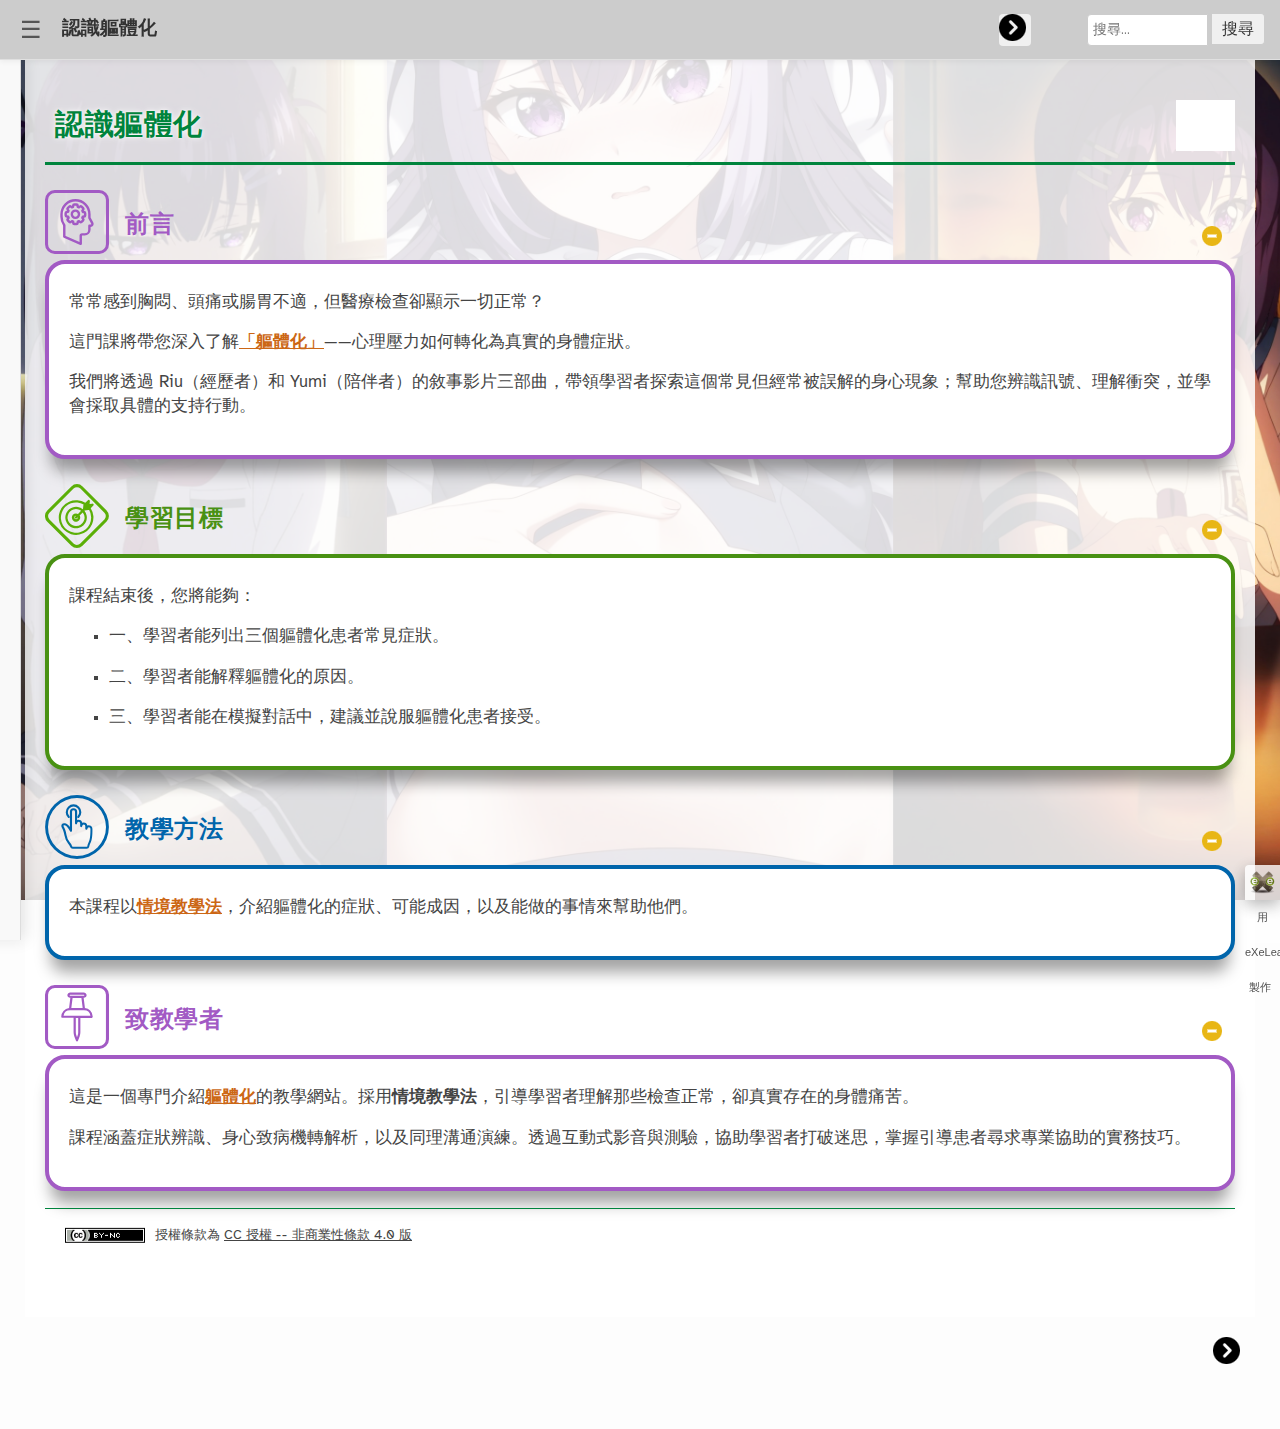
<file: index.html>
<!doctype html>
<html lang="zh_TW">
<head>
<link rel="stylesheet" type="text/css" href="base.css" />
<link rel="stylesheet" type="text/css" href="exe_lightbox.css" />
<link rel="stylesheet" type="text/css" href="content.css" />
<link rel="stylesheet" type="text/css" href="nav.css" />
<meta http-equiv="content-type" content="text/html;  charset=utf-8" />
<title>認識軀體化 </title>
<link rel="shortcut icon" href="favicon.ico" type="image/x-icon" />
<meta name="author" content="淡江大學教育科技學系余亮晨" />
<link rel="license" type="text/html" href="http://creativecommons.org/licenses/by-nc/4.0/" />
<meta name="generator" content="eXeLearning 2.9 Portable - exelearning.net" />
<meta name="description" content="透過本情境式數位教材，認識軀體化的成因、症狀；面對症狀和患者時能妥善應對。本網站之數位教材腳本，係完成架構撰寫後，透過生成式 AI 填補細項後修正；插圖由生成式 AI，依據其優化後 prompts 製作。" />
<!--[if lt IE 9]><script type="text/javascript" src="exe_html5.js"></script><![endif]-->
<script type="text/javascript" src="exe_jquery.js"></script>
<script type="text/javascript" src="exe_lightbox.js"></script>
<script type="text/javascript" src="common_i18n.js"></script>
<script type="text/javascript" src="common.js"></script>
<meta name="viewport" content="width=device-width, initial-scale=1" />
</head>
<body class="exe-web-site exe-search-bar" id="exe-node-0"><script type="text/javascript">document.body.className+=" js"</script>
<div id="content">
<p id="skipNav"><a href="#main" class="sr-av">跳過導覽</a></p>
<header id="header" ><div id="headerContent">認識軀體化</div></header>
<nav id="siteNav">
<ul>
   <li id="active"><a href="index.html" class="active daddy main-node">認識軀體化</a></li>
   <li><a href="__.html" class="no-ch">第一單元｜身體的吶喊：看見症狀</a></li>
   <li><a href="__0.html" class="no-ch">第二單元｜大腦的警報器：理解成因</a></li>
   <li><a href="__1.html" class="no-ch">第三單元｜困住的生活：同理感受</a></li>
   <li><a href="__2.html" class="no-ch">第四單元｜打破沈默：行動與對話</a></li>
</ul>
</nav>
<div id='topPagination'>
<nav class="pagination noprt">
<a href="__.html" class="next"><span>下一頁<span> &raquo;</span></span></a>
</nav>
</div>
<div id="main-wrapper">
<section id="main">
<header id="nodeDecoration"><h1 id="nodeTitle">認識軀體化</h1></header>
<article class="iDevice_wrapper CitasparapensarfpdIdevice em_iDevice em_iDevice_citasparapensarfpd" id="id12">
<div class="iDevice emphasis_citasparapensarfpd" >
<header class="iDevice_header"><h1 class="iDeviceTitle">前言</h1></header>
<div class="iDevice_inner">
<div class="iDevice_content_wrapper">
<div id="ta12_146" class="block iDevice_content">
<p>常常感到胸悶、頭痛或腸胃不適，但醫療檢查卻顯示一切正常？</p>
<p>這門課將帶您深入了解<a class="exe-dialog-link" rel="lightbox" href="#t07c28fe3-368f-17a8-9585-b55941caf162" id="link07c28fe3-368f-17a8-9585-b55941caf162" title="軀體化（Somatization）"><strong>「軀體化」</strong></a>——心理壓力如何轉化為真實的身體症狀。</p>
<p>我們將透過 Riu（經歷者）和 Yumi（陪伴者）的敘事影片三部曲，帶領學習者探索這個常見但經常被誤解的身心現象；幫助您辨識訊號、理解衝突，並學會採取具體的支持行動。</p>
<div id="t07c28fe3-368f-17a8-9585-b55941caf162" class="exe-dialog-text js-hidden">
<p>軀體化（Somatization）是一個普遍存在，卻常被污名化或誤解的身心現象。許多人長期承受著「檢查不出病因」的身體痛苦，並在求助過程中經歷內疚、孤立與人際衝突。</p>
</div>
</div>
</div>
</div>
</div>
</article>
<article class="iDevice_wrapper objectivesIdevice em_iDevice em_iDevice_objectives" id="id11">
<div class="iDevice emphasis1" >
<header class="iDevice_header"><h1 class="iDeviceTitle">學習目標</h1></header>
<div class="iDevice_inner">
<div class="iDevice_content_wrapper">
<div id="ta11_137_2" class="block iDevice_content">
<p>課程結束後，您將能夠：</p>
<ul style="list-style-type: square;">
<li>
<p>一、學習者能列出三個軀體化患者常見症狀。</p>
</li>
<li>
<p>二、學習者能解釋軀體化的原因。</p>
</li>
<li>
<p>三、學習者能在模擬對話中，建議並說服軀體化患者接受。</p>
</li>
</ul>
</div>
</div>
</div>
</div>
</article>
<article class="iDevice_wrapper textIdevice em_iDevice em_iDevice_share" id="id7">
<div class="iDevice emphasis1" >
<header class="iDevice_header"><h1 class="iDeviceTitle">教學方法</h1></header>
<div class="iDevice_inner">
<div class="iDevice_content_wrapper">
<div id="ta7_133_2" class="block iDevice_content">
<div class="exe-text"><p>本課程以<a title="情境教學法" class="exe-dialog-link" rel="lightbox" href="#tb882468b-c02b-d039-7680-0236f6078a20" id="linkb882468b-c02b-d039-7680-0236f6078a20"><strong>情境教學法</strong></a>，介紹軀體化的症狀、可能成因，以及能做的事情來幫助他們。</p>
<div id="tb882468b-c02b-d039-7680-0236f6078a20" class="exe-dialog-text js-hidden">
<p>情境學習強調知識是學習者與情境互動之產物，且本質上深受活動、社會脈絡及文化之影響。情境認知學者試著從社會從事謀生工作者身上找出其善於解決問題能力之來源，並不如專家們接受專業訓練，思考模式也並非像學生或生手們倚賴理論模組或學理法則行事，但卻能如專家般地解決工作上之疑難雜症。</p>
</div></div>
</div>
</div>
</div>
</div>
</article>
<article class="iDevice_wrapper DebesconocerfpdIdevice em_iDevice em_iDevice_debesconocerfpd" id="id13">
<div class="iDevice emphasis_debesconocerfpd" >
<header class="iDevice_header"><h1 class="iDeviceTitle">致教學者</h1></header>
<div class="iDevice_inner">
<div class="iDevice_content_wrapper">
<div id="ta13_145" class="block iDevice_content">
<p></p>
<p>這是一個專門介紹<strong><a title="軀體化（Somatization）" class="exe-dialog-link" rel="lightbox" href="#t2ba9af38-7bb4-7d1b-e591-51c6fb6b869b" id="link2ba9af38-7bb4-7d1b-e591-51c6fb6b869b">軀體化</a></strong>的教學網站。採用<strong>情境教學法</strong>，引導學習者理解那些檢查正常，卻真實存在的身體痛苦。</p>
<p>課程涵蓋症狀辨識、身心致病機轉解析，以及同理溝通演練。透過互動式影音與測驗，協助學習者打破迷思，掌握引導患者尋求專業協助的實務技巧。</p>
<div id="t2ba9af38-7bb4-7d1b-e591-51c6fb6b869b" class="exe-dialog-text js-hidden">
<p>軀體化（Somatization）是一個普遍存在，卻常被污名化或誤解的身心現象。許多人長期承受著「檢查不出病因」的身體痛苦，並在求助過程中經歷內疚、孤立與人際衝突。</p>
</div>
</div>
</div>
</div>
</div>
</article>
<div id="packageLicense" class="cc cc-by-nc">
<p><span>授權條款為</span> <a rel="license" href="http://creativecommons.org/licenses/by-nc/4.0/">CC 授權 -- 非商業性條款 4.0 版</a></p>
</div>
</section>
</div>
<div id='bottomPagination'>
<nav class="pagination noprt">
<a href="__.html" class="next"><span>下一頁<span> &raquo;</span></span></a>
</nav>
</div>
</div>
<p id="made-with-eXe"><a href="https://exelearning.net/" target="_blank" rel="noopener"><span>使用 eXeLearning 製作<span> (新視窗)</span></span></a></p><script type="text/javascript" src="_style_js.js"></script>

<style>
/* === 介面優化 CSS (左側滑動版) 開始 === */

/* 1. 全局調整 */
body {
    padding-top: 60px !important;
   /* --- 修改處 1：加入背景圖片設定 --- */
    background-image: url('mrg.jpg'); /* 請將 bg.jpg 換成您的圖片檔名 */
    background-size: cover;          /* 讓圖片鋪滿整個畫面 */
    background-position: center;     /* 圖片置中 */
    background-attachment: fixed;    /* 讓背景固定，捲動網頁時背景不動 */
    background-repeat: no-repeat;
    /* ------------------------------ */
}

#main-wrapper {
    padding: 20px !important;
    margin: 0 auto !important;
    width: 100% !important;
    max-width: 100% !important;
    background: rgba(255, 255, 255, 0.85) !important;
    box-shadow: none !important;
    float: none !important;
    box-sizing: border-box;
}

/* 隱藏原本的 Header 與 eXeLearning 預設的手機版選單按鈕 */
#header { display: none !important; }
#topPagination { display: none !important; }
#header-options, #toggle-nav { display: none !important; /* 核心修改：刪除舊按鈕 */ }

/* 2. 新增：固定式頂部導覽列 */
#sticky-navbar {
    position: fixed;
    top: 0;
    left: 0;
    width: 100%;
    height: 60px;
    background: #ccc;
    border-bottom: 1px solid #e0e0e0;
    box-shadow: 0 2px 5px rgba(0,0,0,0.05);
    z-index: 10000;
    display: flex;
    align-items: center;
    justify-content: space-between;
    padding: 0 15px;
    box-sizing: border-box;
}

.nav-left {
    display: flex;
    align-items: center;
    flex: 1;
    overflow: hidden;
}

#menu-toggle {
    background: none;
    border: none;
    font-size: 24px;
    cursor: pointer;
    color: #555;
    margin-right: 15px;
    padding: 5px;
    line-height: 1;
}
#menu-toggle:hover { color: #000; }

#nav-title-new {
    font-size: 1.2rem;
    font-weight: bold;
    color: #333;
    white-space: nowrap;
    overflow: hidden;
    text-overflow: ellipsis;
}

.nav-right {
    display: flex;
    align-items: center;
    gap: 15px;
}

/* 3. 搜尋欄樣式 */
#exe-client-search-form {
    margin: 0 !important;
    padding: 0 !important;
    text-align: right !important;
    display: flex;
    align-items: center;
}
#exe-client-search-text {
    height: 30px;
    border: 1px solid #ccc;
    border-radius: 4px 0 0 4px;
    padding: 0 5px;
    font-size: 0.9em;
    width: 150px;
}
#exe-client-search-submit {
    height: 32px;
    border: 1px solid #ccc;
    border-left: none;
    background: #f0f0f0;
    border-radius: 0 4px 4px 0;
    cursor: pointer;
    margin: 0 !important;
}

/* 4. 上下一頁按鈕 */
#sticky-navbar .pagination {
    margin: 0;
    position: static !important;
    display: flex;
    gap: 5px;
}
#sticky-navbar .pagination a {
    position: static !important;
    display: inline-block;
    width: 32px;
    height: 32px;
    border-radius: 4px;
    background-color: #f0f0f0;
}

/* 5. 側邊選單 (#siteNav) - 改為左側滑出 */
#siteNav {
    position: fixed !important;
    top: 60px !important;
    left: -320px !important; /* 核心修改：預設在左側畫面外 */
    right: auto !important;  /* 清除右側定位 */
    width: 300px !important;
    height: calc(100vh - 60px) !important;
    background: #f9f9f9 !important;
    border-right: 1px solid #ddd !important; /* 修改邊框位置 */
    border-left: none !important;
    padding: 20px !important;
    margin: 0 !important;
    float: none !important;
    z-index: 9999 !important;
    overflow-y: auto !important;
    transition: left 0.3s ease-in-out !important; /* 修改動畫屬性 */
    box-shadow: 5px 0 15px rgba(0,0,0,0.1);
}

/* 選單展開狀態 */
#siteNav.active {
    left: 0 !important; /* 核心修改：滑入至左側 0 */
}

/* 遮罩層 */
#menu-overlay {
    position: fixed;
    top: 60px;
    left: 0;
    width: 100%;
    height: 100%;
    background: rgba(0,0,0,0.5);
    z-index: 9998;
    display: none;
    backdrop-filter: blur(2px);
}
#menu-overlay.active { display: block; }

/* 6. 響應式調整 */
@media (max-width: 768px) {
    #nav-title-new { max-width: 120px; font-size: 1rem; }
    #exe-client-search-text { width: 80px; }
    #siteNav {
        width: 80% !important;
        left: -100% !important; /* 手機版完全隱藏 */
    }
}
/* === 介面優化 CSS 結束 === */
</style>

<script>
// === 介面優化 JS (左側滑動版) 開始 ===
(function() {
    document.addEventListener("DOMContentLoaded", function() {
        
        // 1. 強制移除 eXeLearning 預設生成的選單按鈕 (如果 JS 生成了它)
        var removeOldNav = function() {
            var oldNav = document.getElementById('header-options');
            var oldToggle = document.getElementById('toggle-nav');
            if (oldNav) oldNav.remove();
            if (oldToggle) oldToggle.remove();
        };
        removeOldNav();
        // 由於 eXe 有時會延遲載入腳本，我們設定幾個定時器確保它被刪除
        setTimeout(removeOldNav, 100);
        setTimeout(removeOldNav, 500);
        setTimeout(removeOldNav, 1000);

        // 2. 建立新的導覽列 HTML 結構
        var navbar = document.createElement('div');
        navbar.id = 'sticky-navbar';
        navbar.innerHTML = 
            '<div class="nav-left">' +
                '<button id="menu-toggle" aria-label="選單">☰</button>' +
                '<div id="nav-title-new"></div>' +
            '</div>' +
            '<div class="nav-right" id="nav-right-container">' +
                '' +
            '</div>';
        
        document.body.insertBefore(navbar, document.body.firstChild);

        // 建立遮罩層
        var overlay = document.createElement('div');
        overlay.id = 'menu-overlay';
        document.body.appendChild(overlay);

        // 3. 搬移標題
        var originalHeader = document.getElementById('headerContent');
        var newTitle = document.getElementById('nav-title-new');
        if (originalHeader) {
            newTitle.innerText = originalHeader.innerText;
        } else {
            newTitle.innerText = document.title;
        }

        // 4. 搬移搜尋欄
        var moveSearch = function() {
            var searchForm = document.getElementById('exe-client-search-form');
            var navRight = document.getElementById('nav-right-container');
            if (searchForm && navRight) {
                navRight.appendChild(searchForm);
                var searchInput = document.getElementById('exe-client-search-text');
                if(searchInput) searchInput.placeholder = "搜尋...";
            }
        };
        moveSearch();
        setTimeout(moveSearch, 500);

        // 5. 搬移分頁按鈕
        var topPagination = document.getElementById('topPagination');
        var navRight = document.getElementById('nav-right-container');
        if (topPagination && navRight) {
            var paginationLinks = topPagination.querySelector('.pagination');
            if (paginationLinks) {
                navRight.appendChild(paginationLinks);
            }
        }

        // 6. 互動邏輯
        var toggleBtn = document.getElementById('menu-toggle');
        var siteNav = document.getElementById('siteNav');
        
        function toggleMenu() {
            if(!siteNav) return;
            var isActive = siteNav.classList.toggle('active');
            overlay.classList.toggle('active');
            toggleBtn.innerHTML = isActive ? '✕' : '☰';
        }

        if (toggleBtn) {
            toggleBtn.addEventListener('click', function(e) {
                e.stopPropagation();
                toggleMenu();
            });
        }

        if (overlay) {
            overlay.addEventListener('click', toggleMenu);
        }
        
        if(siteNav) {
            var links = siteNav.querySelectorAll('a');
            links.forEach(function(link) {
                link.addEventListener('click', function() {
                    if(siteNav.classList.contains('active')) {
                        toggleMenu();
                    }
                });
            });
        }
    });
})();
// === 介面優化 JS 結束 ===
</script>

</body></html>
</file>
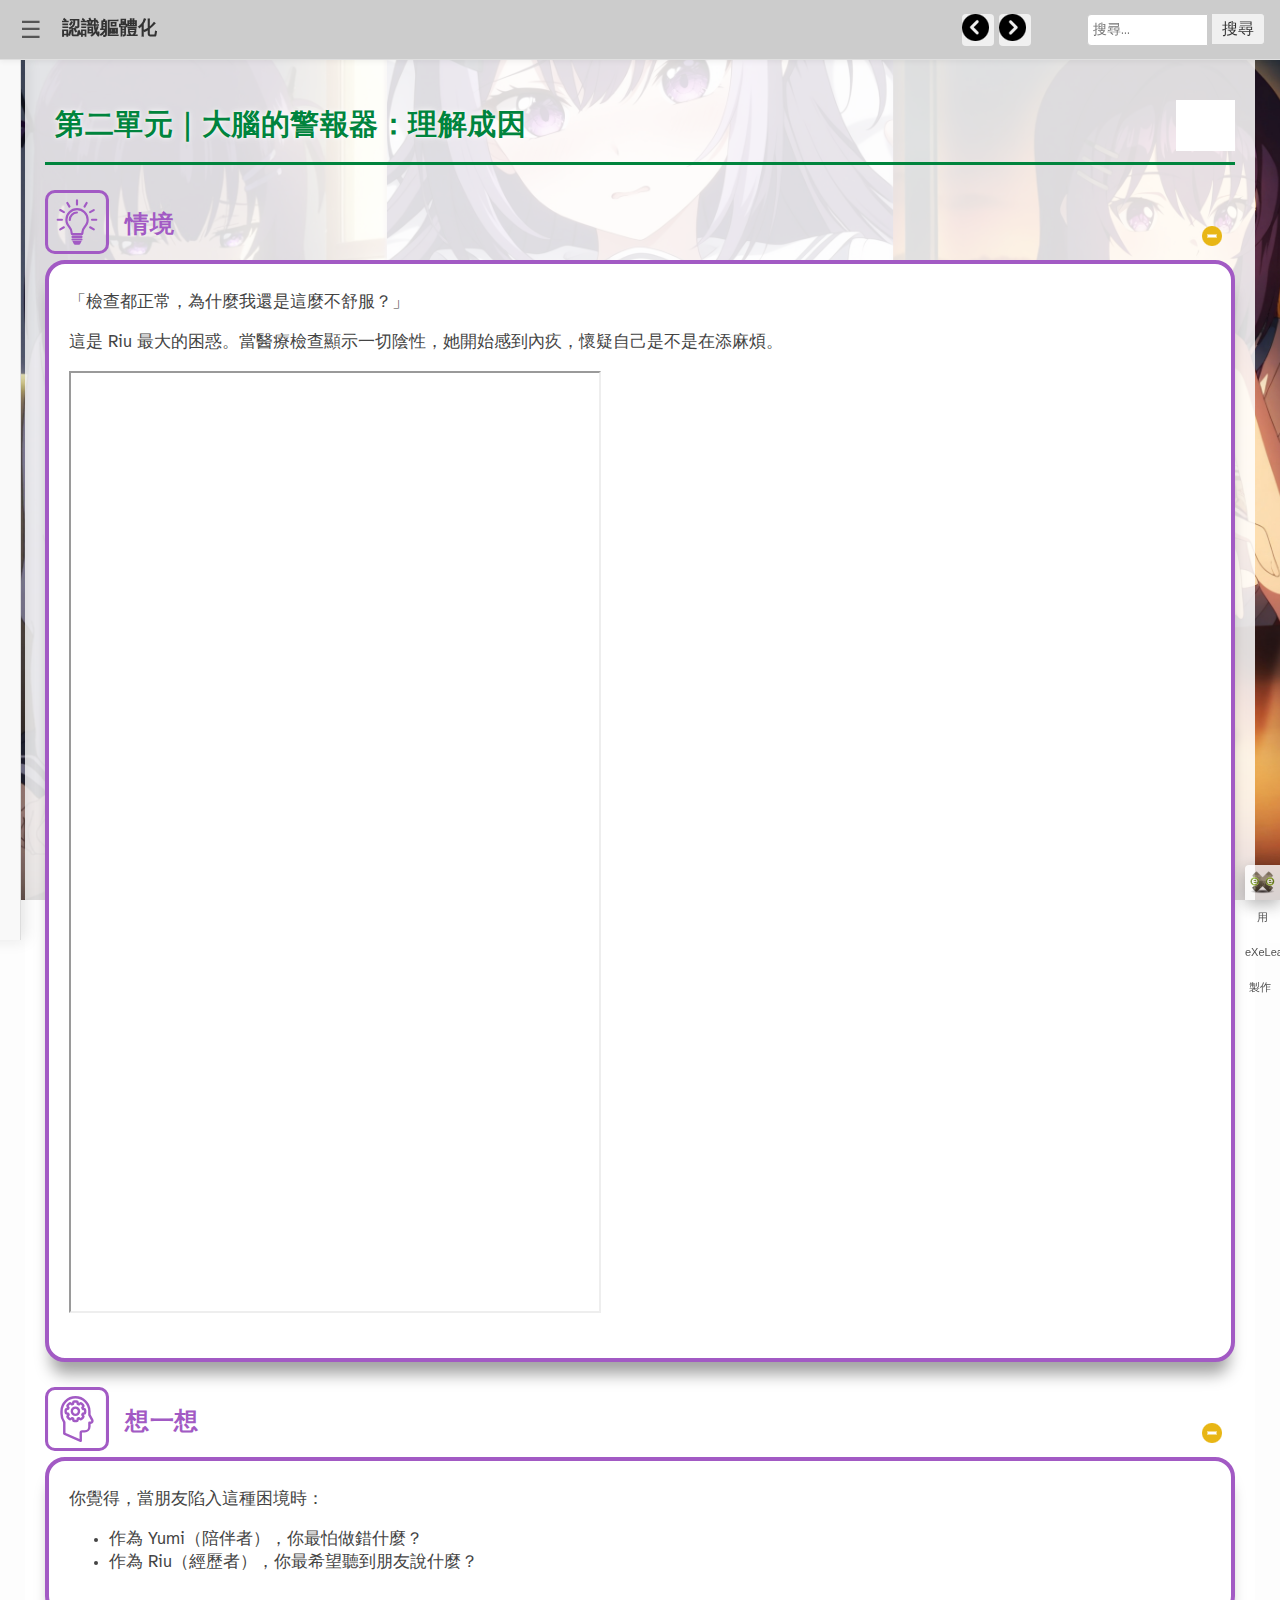
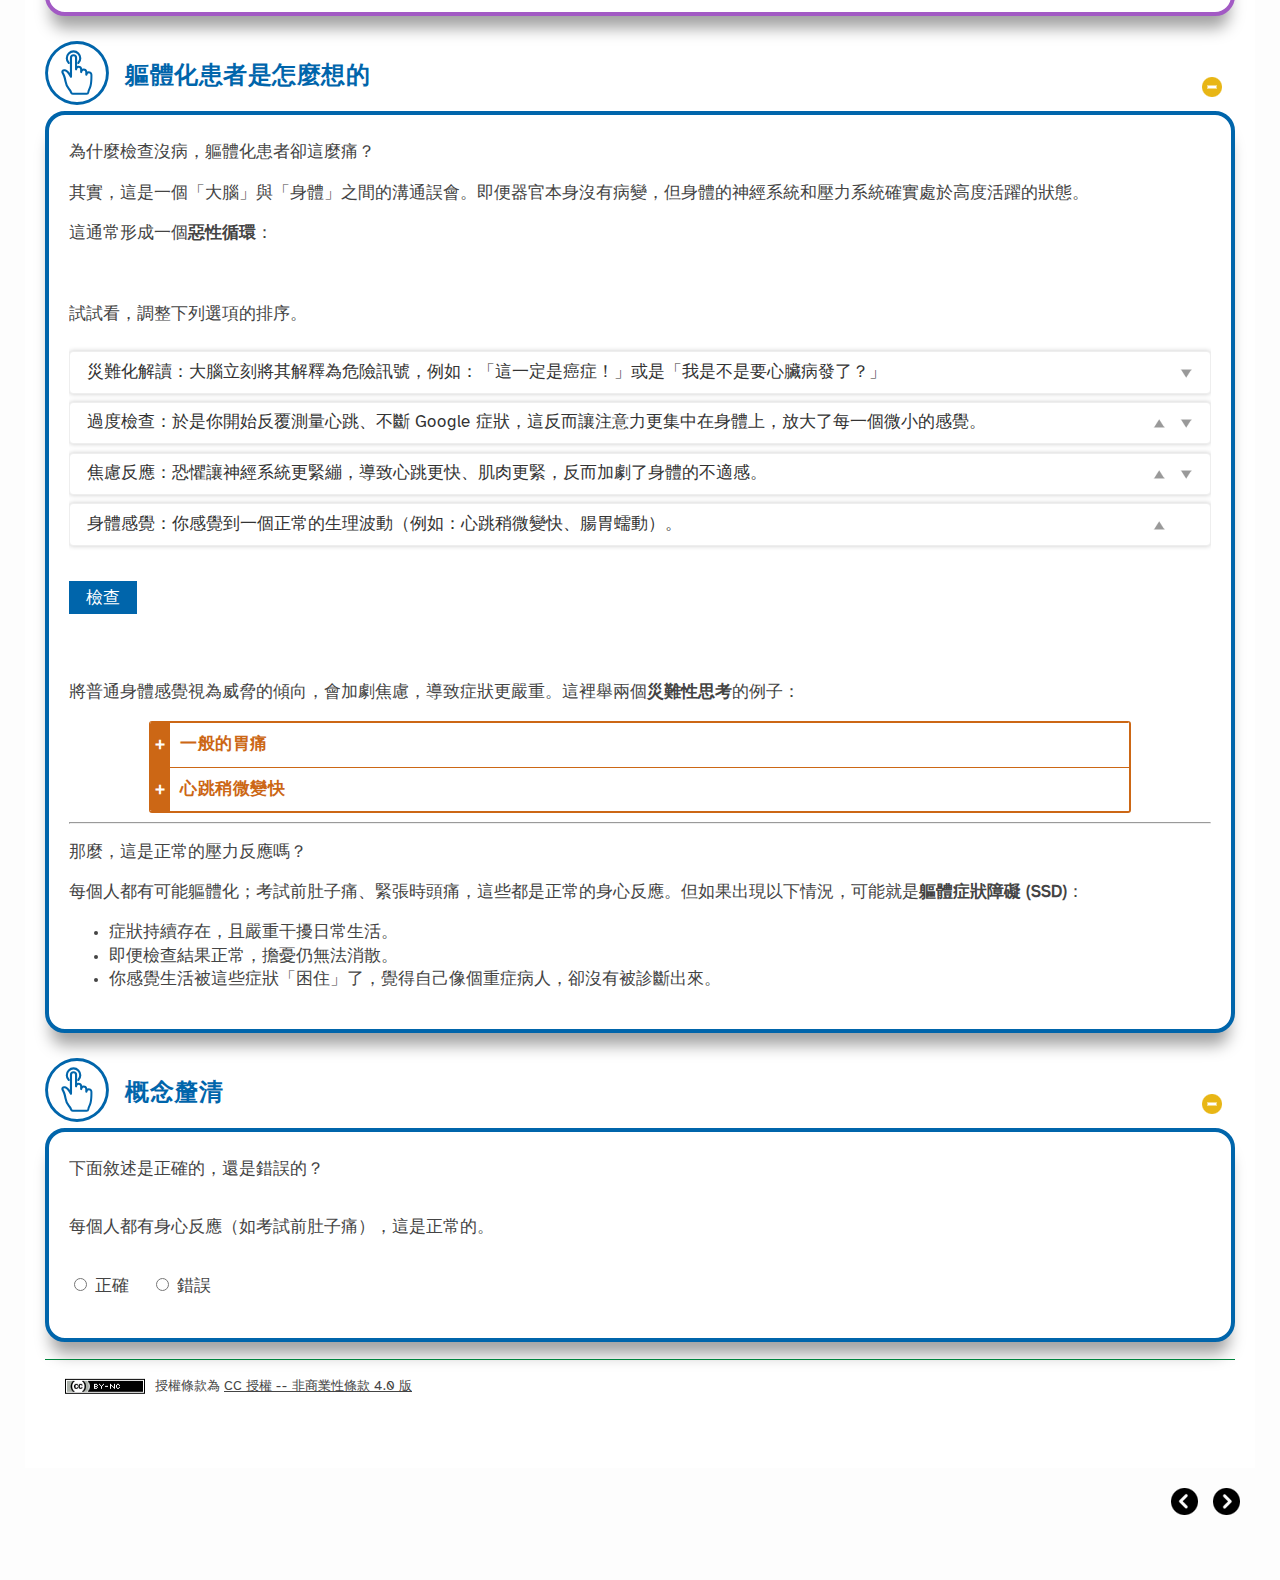
<file: __0.html>
<!doctype html>
<html lang="zh_TW">
<head>
<link rel="stylesheet" type="text/css" href="base.css" />
<link rel="stylesheet" type="text/css" href="exe_effects.css" />
<link rel="stylesheet" type="text/css" href="content.css" />
<link rel="stylesheet" type="text/css" href="nav.css" />
<meta http-equiv="content-type" content="text/html;  charset=utf-8" />
<title>第二單元｜大腦的警報器：理解成因 | 認識軀體化 </title>
<link rel="shortcut icon" href="favicon.ico" type="image/x-icon" />
<meta name="author" content="淡江大學教育科技學系余亮晨" />
<link rel="license" type="text/html" href="http://creativecommons.org/licenses/by-nc/4.0/" />
<meta name="generator" content="eXeLearning 2.9 Portable - exelearning.net" />
<!--[if lt IE 9]><script type="text/javascript" src="exe_html5.js"></script><![endif]-->
<script type="text/javascript" src="exe_jquery.js"></script>
<script type="text/javascript" src="exe_effects.js"></script>
<script type="text/javascript" src="common_i18n.js"></script>
<script type="text/javascript" src="common.js"></script>
<link rel="stylesheet" type="text/css" href="scrambled-list.css" />
<script type="text/javascript" src="scrambled-list.js"></script>
<meta name="viewport" content="width=device-width, initial-scale=1" />
</head>
<body class="exe-web-site exe-search-bar" id="exe-node-4"><script type="text/javascript">document.body.className+=" js"</script>
<div id="content">
<p id="skipNav"><a href="#main" class="sr-av">跳過導覽</a></p>
<header id="header" ><div id="headerContent">認識軀體化</div></header>
<nav id="siteNav">
<ul>
   <li><a href="index.html" class="daddy main-node">認識軀體化</a></li>
   <li><a href="__.html" class="no-ch">第一單元｜身體的吶喊：看見症狀</a></li>
   <li id="active"><a href="__0.html" class="active no-ch">第二單元｜大腦的警報器：理解成因</a></li>
   <li><a href="__1.html" class="no-ch">第三單元｜困住的生活：同理感受</a></li>
   <li><a href="__2.html" class="no-ch">第四單元｜打破沈默：行動與對話</a></li>
</ul>
</nav>
<div id='topPagination'>
<nav class="pagination noprt">
<a href="__.html" class="prev"><span><span>&laquo; </span>前一頁</span></a> <span class="sep">| </span><a href="__1.html" class="next"><span>下一頁<span> &raquo;</span></span></a>
</nav>
</div>
<div id="main-wrapper">
<section id="main">
<header id="nodeDecoration"><h1 id="nodeTitle">第二單元｜大腦的警報器：理解成因</h1></header>
<article class="iDevice_wrapper CasopracticofpdIdevice em_iDevice em_iDevice_casopracticofpd" id="id59">
<div class="iDevice emphasis_casopracticofpd" >
<header class="iDevice_header"><h1 class="iDeviceTitle">情境</h1></header>
<div class="iDevice_inner">
<div class="iDevice_content_wrapper">
<div id="ta59_163" class="block iDevice_content">
<p>「檢查都正常，為什麼我還是這麼不舒服？」</p>
<p>這是 Riu 最大的困惑。當醫療檢查顯示一切陰性，她開始感到內疚，懷疑自己是不是在添麻煩。</p>
<p><iframe width="528" height="938" src="https://www.youtube.com/embed/fAO0ZfEgj1E" allowfullscreen="allowfullscreen"></iframe></p>
</div>
</div>
</div>
</div>
</article>
<article class="iDevice_wrapper ReflectionfpdmodifIdevice em_iDevice em_iDevice_reflexionfpd" id="id60">
<div class="iDevice emphasis_reflexionfpd" >
<header class="iDevice_header"><h1 class="iDeviceTitle">想一想</h1></header>
<div class="iDevice_inner">
<div class="iDevice_content_wrapper">
<div id="ta60_137" class="block iDevice_content">
<p>你覺得，當朋友陷入這種困境時： </p>
<ul>
<li>作為 Yumi（陪伴者），你最怕做錯什麼？ </li>
<li>作為 Riu（經歷者），你最希望聽到朋友說什麼？</li>
</ul>
</div>
</div>
</div>
</div>
</article>
<article class="iDevice_wrapper ScrambledListIdevice em_iDevice em_iDevice_activity" id="id73">
<div class="iDevice emphasis1" >
<header class="iDevice_header"><h1 class="iDeviceTitle">軀體化患者是怎麼想的</h1></header>
<div class="iDevice_inner">
<div class="iDevice_content_wrapper">
<div id="ta73_131_2" class="block iDevice_content">
<div class="exe-sortableList"><div class="exe-sortableList-instructions"><p>為什麼檢查沒病，軀體化患者卻這麼痛？</p>
<p>其實，這是一個「大腦」與「身體」之間的溝通誤會。即便器官本身沒有病變，但身體的神經系統和壓力系統確實處於高度活躍的狀態。</p>
<p>這通常形成一個<strong>惡性循環</strong>： </p>
<p> </p>
<p>試試看，調整下列選項的排序。</p></div><ul class="exe-sortableList-list"><li>身體感覺：你感覺到一個正常的生理波動（例如：心跳稍微變快、腸胃蠕動）。</li><li>災難化解讀：大腦立刻將其解釋為危險訊號，例如：「這一定是癌症！」或是「我是不是要心臟病發了？」</li><li>焦慮反應：恐懼讓神經系統更緊繃，導致心跳更快、肌肉更緊，反而加劇了身體的不適感。</li><li>過度檢查：於是你開始反覆測量心跳、不斷 Google 症狀，這反而讓注意力更集中在身體上，放大了每一個微小的感覺。</li></ul><div style="display:none"><p class="exe-sortableList-buttonText">檢查</p><p class="exe-sortableList-rightText">正確！</p><div class="exe-sortableList-ideviceID js-hidden">2025126102050-480</div><div class="exe-sortableList-evaluationID js-hidden"></div><div class="exe-sortableList-evaluationMessages js-hidden">Incomplete activity#Activity: Passed. Score: %s#Activity: Not passed. Score: %s#打亂排列</div><p class="exe-sortableList-wrongText">抱歉... 正確的答案是：</p></div><div class="exe-sortableList-textAfter"><p> </p>
<p>將普通身體感覺視為威脅的傾向，會加劇焦慮，導致症狀更嚴重。這裡舉兩個<b>災難性思考</b>的例子：</p>
<div class="exe-fx exe-accordion">
<h2>一般的胃痛</h2>
<p><span id="docs-internal-guid-49a6fe12-7fff-993a-9f5b-a8b5eb65df4d"><span style="font-size: 12pt; font-family: Arial, sans-serif; color: #1f1f1f; background-color: transparent; font-variant-numeric: normal; font-variant-east-asian: normal; font-variant-alternates: normal; font-variant-position: normal; font-variant-emoji: normal; vertical-align: baseline; white-space-collapse: preserve;">一定是胃腫瘤，醫生沒檢查出來。</span></span></p>
<h2>心跳稍微變快</h2>
<p><span id="docs-internal-guid-ba825545-7fff-080b-fc88-d3571bcc409c"><span style="font-size: 12pt; font-family: Arial, sans-serif; color: #1f1f1f; background-color: transparent; font-variant-numeric: normal; font-variant-east-asian: normal; font-variant-alternates: normal; font-variant-position: normal; font-variant-emoji: normal; vertical-align: baseline; white-space-collapse: preserve;">我心臟病要發作了，有生命危險。</span></span></p>
</div>
<hr />
<p style="text-align: left;">那麼，這是正常的壓力反應嗎？</p>
<p style="text-align: left;">每個人都有可能軀體化；考試前肚子痛、緊張時頭痛，這些都是正常的身心反應。但如果出現以下情況，可能就是<b>軀體症狀障礙 (SSD)</b>：</p>
<ul style="text-align: left;">
<li>症狀持續存在，且嚴重干擾日常生活。</li>
<li>即便檢查結果正常，擔憂仍無法消散。</li>
<li>你感覺生活被這些症狀「困住」了，覺得自己像個重症病人，卻沒有被診斷出來。</li>
</ul></div></div>
</div>
</div>
</div>
</div>
</article>
<article class="iDevice_wrapper TrueFalseIdevice em_iDevice em_iDevice_question" id="id84">
<div class="iDevice emphasis1" >
<header class="iDevice_header"><h1 class="iDeviceTitle">概念釐清</h1></header>
<div class="iDevice_inner">
<div class="iDevice_content_wrapper">
<div id="ta84_112" class="block iDevice_content">
<p>下面敘述是正確的，還是錯誤的？</p>
</div>
<section class="question">
<form name="true-false-form-0b84" action="#" class="activity-form">
<h1 class="js-sr-av">問題 1</h1>
<div id="taquestion0b84" class="block iDevice_content">
<p>每個人都有身心反應（如考試前肚子痛），這是正常的。</p>
</div>
<p class="iDevice_answer js-required">
<label for="true0b84"><input type="radio" name="option0b84" id="true0b84" class="exe-radio-option exe-radio-option-0-2-0b84-truefalse" /> 正確</label> 
<label for="false0b84"><input type="radio" name="option0b84" id="false0b84" class="exe-radio-option exe-radio-option-1-2-0b84-truefalse" /> 錯誤</label>
</p>
</form>
<section id="s0b84" class="feedback js-feedback js-hidden">
<h1 class="js-sr-av">回饋意見</h1>
<p><strong id="s0b84-result" class="right">正確</strong></p>
<p>當症狀持續存在、造成痛苦並干擾日常生活，且伴隨過度的恐懼與擔憂時，才構成障礙。</p>
</section>
</section>
</div>
</div>
</div>
</article>
<div id="packageLicense" class="cc cc-by-nc">
<p><span>授權條款為</span> <a rel="license" href="http://creativecommons.org/licenses/by-nc/4.0/">CC 授權 -- 非商業性條款 4.0 版</a></p>
</div>
</section>
</div>
<div id='bottomPagination'>
<nav class="pagination noprt">
<a href="__.html" class="prev"><span><span>&laquo; </span>前一頁</span></a> <span class="sep">| </span><a href="__1.html" class="next"><span>下一頁<span> &raquo;</span></span></a>
</nav>
</div>
</div>
<p id="made-with-eXe"><a href="https://exelearning.net/" target="_blank" rel="noopener"><span>使用 eXeLearning 製作<span> (新視窗)</span></span></a></p><script type="text/javascript" src="_style_js.js"></script>

<style>
/* === 介面優化 CSS (左側滑動版) 開始 === */

/* 1. 全局調整 */
body {
    padding-top: 60px !important;
   /* --- 修改處 1：加入背景圖片設定 --- */
    background-image: url('mrg.jpg'); /* 請將 bg.jpg 換成您的圖片檔名 */
    background-size: cover;          /* 讓圖片鋪滿整個畫面 */
    background-position: center;     /* 圖片置中 */
    background-attachment: fixed;    /* 讓背景固定，捲動網頁時背景不動 */
    background-repeat: no-repeat;
    /* ------------------------------ */
}

#main-wrapper {
    padding: 20px !important;
    margin: 0 auto !important;
    width: 100% !important;
    max-width: 100% !important;
    background: rgba(255, 255, 255, 0.85) !important;
    box-shadow: none !important;
    float: none !important;
    box-sizing: border-box;
}

/* 隱藏原本的 Header 與 eXeLearning 預設的手機版選單按鈕 */
#header { display: none !important; }
#topPagination { display: none !important; }
#header-options, #toggle-nav { display: none !important; /* 核心修改：刪除舊按鈕 */ }

/* 2. 新增：固定式頂部導覽列 */
#sticky-navbar {
    position: fixed;
    top: 0;
    left: 0;
    width: 100%;
    height: 60px;
    background: #ccc;
    border-bottom: 1px solid #e0e0e0;
    box-shadow: 0 2px 5px rgba(0,0,0,0.05);
    z-index: 10000;
    display: flex;
    align-items: center;
    justify-content: space-between;
    padding: 0 15px;
    box-sizing: border-box;
}

.nav-left {
    display: flex;
    align-items: center;
    flex: 1;
    overflow: hidden;
}

#menu-toggle {
    background: none;
    border: none;
    font-size: 24px;
    cursor: pointer;
    color: #555;
    margin-right: 15px;
    padding: 5px;
    line-height: 1;
}
#menu-toggle:hover { color: #000; }

#nav-title-new {
    font-size: 1.2rem;
    font-weight: bold;
    color: #333;
    white-space: nowrap;
    overflow: hidden;
    text-overflow: ellipsis;
}

.nav-right {
    display: flex;
    align-items: center;
    gap: 15px;
}

/* 3. 搜尋欄樣式 */
#exe-client-search-form {
    margin: 0 !important;
    padding: 0 !important;
    text-align: right !important;
    display: flex;
    align-items: center;
}
#exe-client-search-text {
    height: 30px;
    border: 1px solid #ccc;
    border-radius: 4px 0 0 4px;
    padding: 0 5px;
    font-size: 0.9em;
    width: 150px;
}
#exe-client-search-submit {
    height: 32px;
    border: 1px solid #ccc;
    border-left: none;
    background: #f0f0f0;
    border-radius: 0 4px 4px 0;
    cursor: pointer;
    margin: 0 !important;
}

/* 4. 上下一頁按鈕 */
#sticky-navbar .pagination {
    margin: 0;
    position: static !important;
    display: flex;
    gap: 5px;
}
#sticky-navbar .pagination a {
    position: static !important;
    display: inline-block;
    width: 32px;
    height: 32px;
    border-radius: 4px;
    background-color: #f0f0f0;
}

/* 5. 側邊選單 (#siteNav) - 改為左側滑出 */
#siteNav {
    position: fixed !important;
    top: 60px !important;
    left: -320px !important; /* 核心修改：預設在左側畫面外 */
    right: auto !important;  /* 清除右側定位 */
    width: 300px !important;
    height: calc(100vh - 60px) !important;
    background: #f9f9f9 !important;
    border-right: 1px solid #ddd !important; /* 修改邊框位置 */
    border-left: none !important;
    padding: 20px !important;
    margin: 0 !important;
    float: none !important;
    z-index: 9999 !important;
    overflow-y: auto !important;
    transition: left 0.3s ease-in-out !important; /* 修改動畫屬性 */
    box-shadow: 5px 0 15px rgba(0,0,0,0.1);
}

/* 選單展開狀態 */
#siteNav.active {
    left: 0 !important; /* 核心修改：滑入至左側 0 */
}

/* 遮罩層 */
#menu-overlay {
    position: fixed;
    top: 60px;
    left: 0;
    width: 100%;
    height: 100%;
    background: rgba(0,0,0,0.5);
    z-index: 9998;
    display: none;
    backdrop-filter: blur(2px);
}
#menu-overlay.active { display: block; }

/* 6. 響應式調整 */
@media (max-width: 768px) {
    #nav-title-new { max-width: 120px; font-size: 1rem; }
    #exe-client-search-text { width: 80px; }
    #siteNav {
        width: 80% !important;
        left: -100% !important; /* 手機版完全隱藏 */
    }
}
/* === 介面優化 CSS 結束 === */
</style>

<script>
// === 介面優化 JS (左側滑動版) 開始 ===
(function() {
    document.addEventListener("DOMContentLoaded", function() {
        
        // 1. 強制移除 eXeLearning 預設生成的選單按鈕 (如果 JS 生成了它)
        var removeOldNav = function() {
            var oldNav = document.getElementById('header-options');
            var oldToggle = document.getElementById('toggle-nav');
            if (oldNav) oldNav.remove();
            if (oldToggle) oldToggle.remove();
        };
        removeOldNav();
        // 由於 eXe 有時會延遲載入腳本，我們設定幾個定時器確保它被刪除
        setTimeout(removeOldNav, 100);
        setTimeout(removeOldNav, 500);
        setTimeout(removeOldNav, 1000);

        // 2. 建立新的導覽列 HTML 結構
        var navbar = document.createElement('div');
        navbar.id = 'sticky-navbar';
        navbar.innerHTML = 
            '<div class="nav-left">' +
                '<button id="menu-toggle" aria-label="選單">☰</button>' +
                '<div id="nav-title-new"></div>' +
            '</div>' +
            '<div class="nav-right" id="nav-right-container">' +
                '' +
            '</div>';
        
        document.body.insertBefore(navbar, document.body.firstChild);

        // 建立遮罩層
        var overlay = document.createElement('div');
        overlay.id = 'menu-overlay';
        document.body.appendChild(overlay);

        // 3. 搬移標題
        var originalHeader = document.getElementById('headerContent');
        var newTitle = document.getElementById('nav-title-new');
        if (originalHeader) {
            newTitle.innerText = originalHeader.innerText;
        } else {
            newTitle.innerText = document.title;
        }

        // 4. 搬移搜尋欄
        var moveSearch = function() {
            var searchForm = document.getElementById('exe-client-search-form');
            var navRight = document.getElementById('nav-right-container');
            if (searchForm && navRight) {
                navRight.appendChild(searchForm);
                var searchInput = document.getElementById('exe-client-search-text');
                if(searchInput) searchInput.placeholder = "搜尋...";
            }
        };
        moveSearch();
        setTimeout(moveSearch, 500);

        // 5. 搬移分頁按鈕
        var topPagination = document.getElementById('topPagination');
        var navRight = document.getElementById('nav-right-container');
        if (topPagination && navRight) {
            var paginationLinks = topPagination.querySelector('.pagination');
            if (paginationLinks) {
                navRight.appendChild(paginationLinks);
            }
        }

        // 6. 互動邏輯
        var toggleBtn = document.getElementById('menu-toggle');
        var siteNav = document.getElementById('siteNav');
        
        function toggleMenu() {
            if(!siteNav) return;
            var isActive = siteNav.classList.toggle('active');
            overlay.classList.toggle('active');
            toggleBtn.innerHTML = isActive ? '✕' : '☰';
        }

        if (toggleBtn) {
            toggleBtn.addEventListener('click', function(e) {
                e.stopPropagation();
                toggleMenu();
            });
        }

        if (overlay) {
            overlay.addEventListener('click', toggleMenu);
        }
        
        if(siteNav) {
            var links = siteNav.querySelectorAll('a');
            links.forEach(function(link) {
                link.addEventListener('click', function() {
                    if(siteNav.classList.contains('active')) {
                        toggleMenu();
                    }
                });
            });
        }
    });
})();
// === 介面優化 JS 結束 ===
</script>

</body></html>
</file>
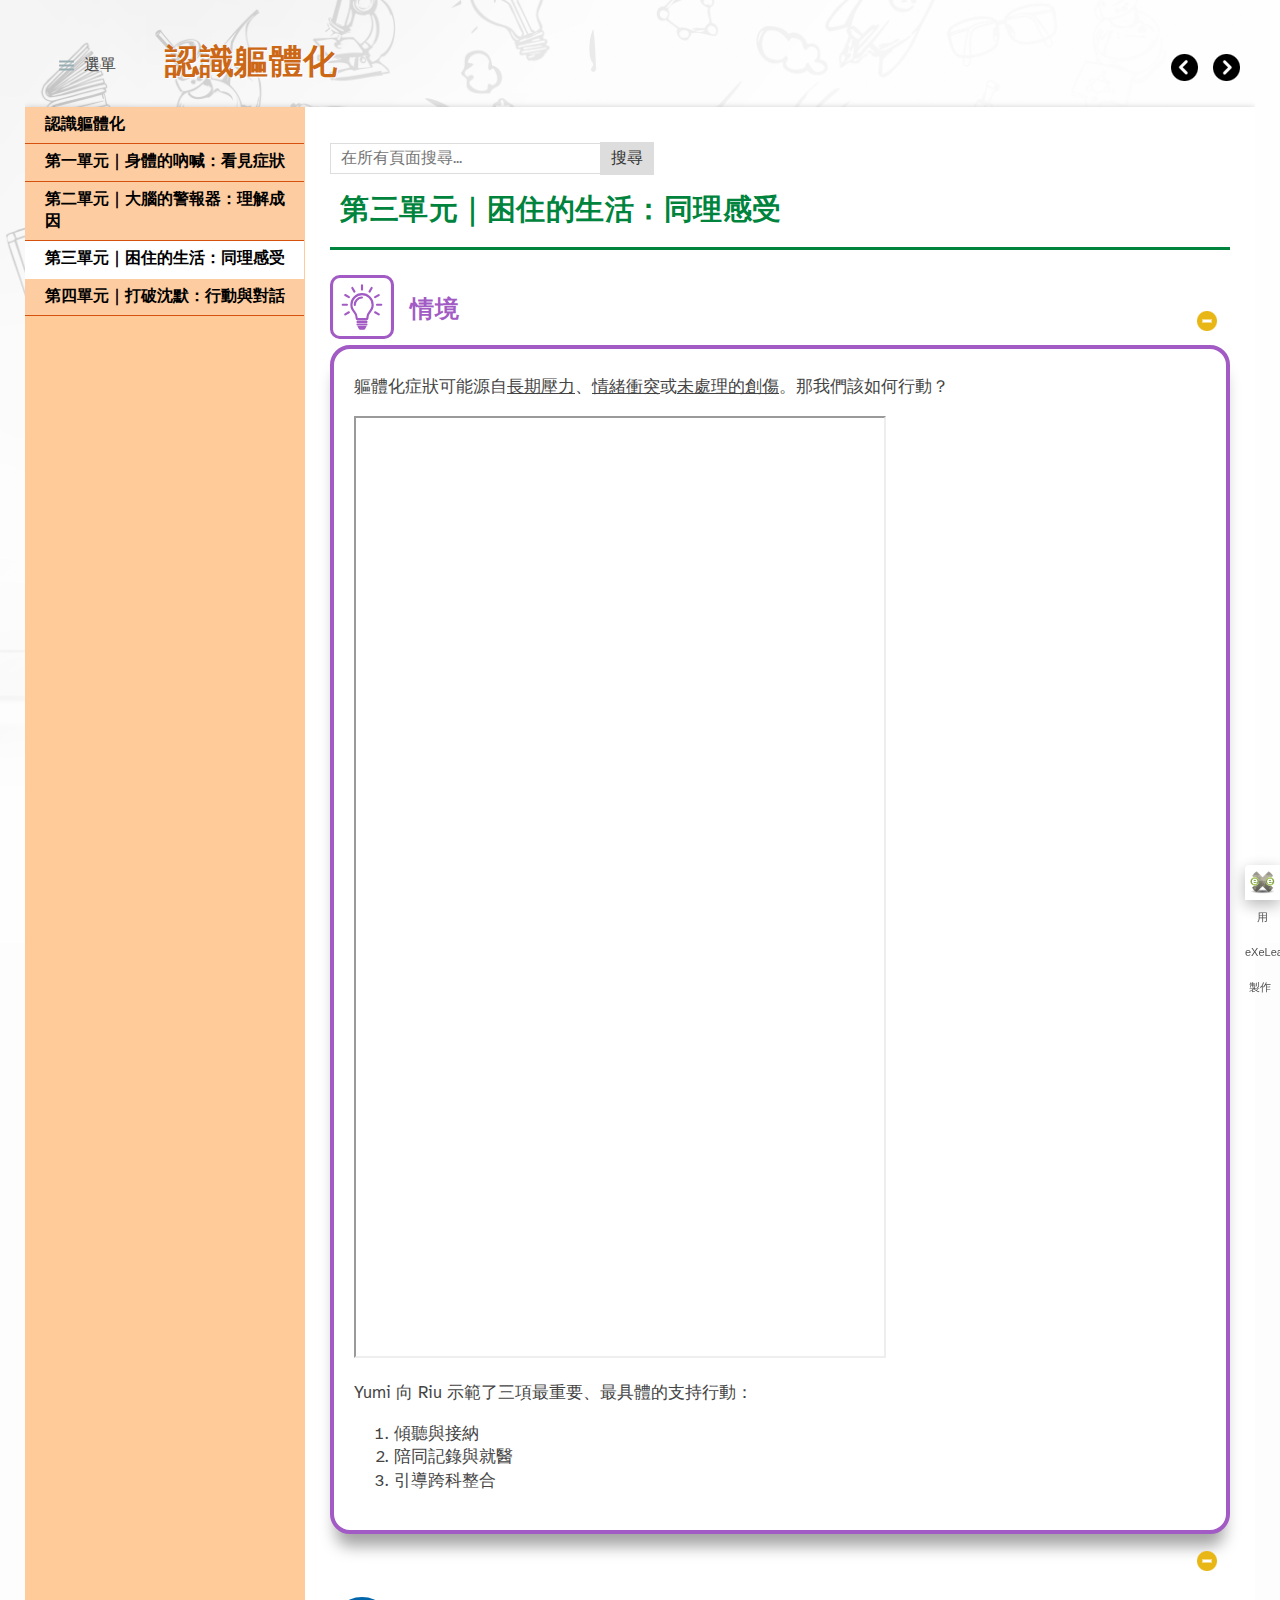
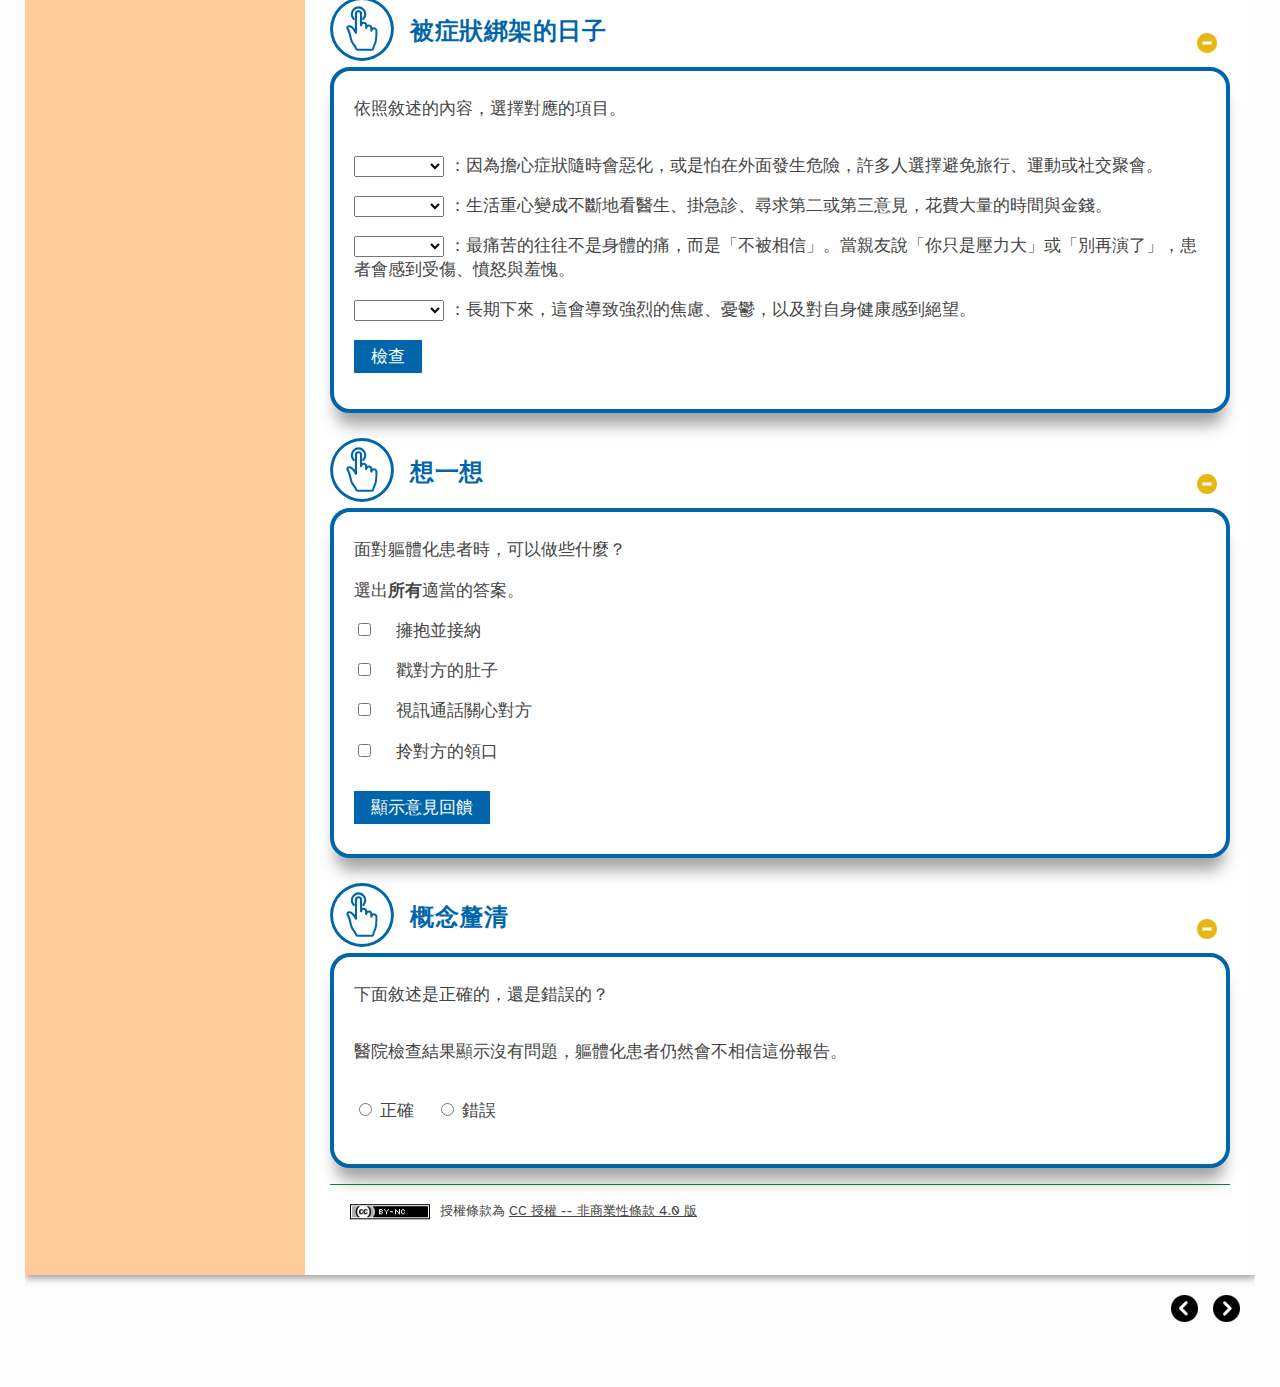
<file: __1.html>
<!doctype html>
<html lang="zh_TW">
<head>
<link rel="stylesheet" type="text/css" href="base.css" />
<link rel="stylesheet" type="text/css" href="content.css" />
<link rel="stylesheet" type="text/css" href="nav.css" />
<meta http-equiv="content-type" content="text/html;  charset=utf-8" />
<title>第三單元｜困住的生活：同理感受 | 認識軀體化 </title>
<link rel="shortcut icon" href="favicon.ico" type="image/x-icon" />
<meta name="author" content="淡江大學教育科技學系余亮晨" />
<link rel="license" type="text/html" href="http://creativecommons.org/licenses/by-nc/4.0/" />
<meta name="generator" content="eXeLearning 2.9 Portable - exelearning.net" />
<!--[if lt IE 9]><script type="text/javascript" src="exe_html5.js"></script><![endif]-->
<script type="text/javascript" src="exe_jquery.js"></script>
<script type="text/javascript" src="common_i18n.js"></script>
<script type="text/javascript" src="common.js"></script>
<meta name="viewport" content="width=device-width, initial-scale=1" />
</head>
<body class="exe-web-site exe-search-bar" id="exe-node-5"><script type="text/javascript">document.body.className+=" js"</script>
<div id="content">
<p id="skipNav"><a href="#main" class="sr-av">跳過導覽</a></p>
<header id="header" ><div id="headerContent">認識軀體化</div></header>
<nav id="siteNav">
<ul>
   <li><a href="index.html" class="daddy main-node">認識軀體化</a></li>
   <li><a href="__.html" class="no-ch">第一單元｜身體的吶喊：看見症狀</a></li>
   <li><a href="__0.html" class="no-ch">第二單元｜大腦的警報器：理解成因</a></li>
   <li id="active"><a href="__1.html" class="active no-ch">第三單元｜困住的生活：同理感受</a></li>
   <li><a href="__2.html" class="no-ch">第四單元｜打破沈默：行動與對話</a></li>
</ul>
</nav>
<div id='topPagination'>
<nav class="pagination noprt">
<a href="__0.html" class="prev"><span><span>&laquo; </span>前一頁</span></a> <span class="sep">| </span><a href="__2.html" class="next"><span>下一頁<span> &raquo;</span></span></a>
</nav>
</div>
<div id="main-wrapper">
<section id="main">
<header id="nodeDecoration"><h1 id="nodeTitle">第三單元｜困住的生活：同理感受</h1></header>
<article class="iDevice_wrapper CasopracticofpdIdevice em_iDevice em_iDevice_casopracticofpd" id="id64">
<div class="iDevice emphasis_casopracticofpd" >
<header class="iDevice_header"><h1 class="iDeviceTitle">情境</h1></header>
<div class="iDevice_inner">
<div class="iDevice_content_wrapper">
<div id="ta64_163" class="block iDevice_content">
<p>軀體化症狀可能源自<span style="text-decoration: underline;">長期壓力</span>、<span style="text-decoration: underline;">情緒衝突</span>或<span style="text-decoration: underline;">未處理的創傷</span>。那我們該如何行動？</p>
<p><iframe width="528" height="938" src="https://www.youtube.com/embed/idmhtmH7LBs" allowfullscreen="allowfullscreen"></iframe></p>
<p>Yumi 向 Riu 示範了三項最重要、最具體的支持行動：</p>
<ol>
<li>傾聽與接納</li>
<li>陪同記錄與就醫</li>
<li>引導跨科整合</li>
</ol>
</div>
</div>
</div>
</div>
</article>
<article class="iDevice_wrapper FreeTextfpdIdevice" id="id86">
<div class="iDevice emphasis0">
<div id="ta86_170" class="block iDevice_content">

</div>
</div>
</article>
<article class="iDevice_wrapper ListaIdevice em_iDevice em_iDevice_question" id="id90">
<div class="iDevice emphasis1" >
<header class="iDevice_header"><h1 class="iDeviceTitle">被症狀綁架的日子</h1></header>
<div class="iDevice_inner">
<div class="iDevice_content_wrapper">
<section id="ta90_131" class="block instructions iDevice_content">
<p>依照敘述的內容，選擇對應的項目。</p>
</section>

<section class="activity" id="activity-90_132">
<form name="cloze-form-90_132" action="#" class="activity-form cloze-form">
<div id="cloze90_132">
<p>   
<label for="clozeBlank90_132.0" class="sr-av">克漏字 (1):</label>
<select id="clozeBlank90_132.0">
<option selected="selected"> </option><option value="孤立無援">孤立無援</option><option value="情緒代價">情緒代價</option><option value="社交退縮">社交退縮</option><option value="醫療消耗">醫療消耗</option>
</select>
<span style="display:none" id="clozeAnswer90_132.0">JXU3OTY2JXUzNzlhJXVkZWE0JXVlZTJl</span>
   ：因為擔心症狀隨時會惡化，或是怕在外面發生危險，許多人選擇避免旅行、運動或社交聚會。</p>
<p>   
<label for="clozeBlank90_132.1" class="sr-av">克漏字 (2):</label>
<select id="clozeBlank90_132.1">
<option selected="selected"> </option><option value="孤立無援">孤立無援</option><option value="情緒代價">情緒代價</option><option value="社交退縮">社交退縮</option><option value="醫療消耗">醫療消耗</option>
</select>
<span style="display:none" id="clozeAnswer90_132.1">JXU5MWYzJXVlN2U5JXUxYmNhJXVlZDlm</span>
   ：生活重心變成不斷地看醫生、掛急診、尋求第二或第三意見，花費大量的時間與金錢。</p>
<p>   
<label for="clozeBlank90_132.2" class="sr-av">克漏字 (3):</label>
<select id="clozeBlank90_132.2">
<option selected="selected"> </option><option value="孤立無援">孤立無援</option><option value="情緒代價">情緒代價</option><option value="社交退縮">社交退縮</option><option value="醫療消耗">醫療消耗</option>
</select>
<span style="display:none" id="clozeAnswer90_132.2">JXU1YjNjJXUyMWFmJXUwYmVhJXUxMmQ1</span>
   ：最痛苦的往往不是身體的痛，而是「不被相信」。當親友說「你只是壓力大」或「別再演了」，患者會感到受傷、憤怒與羞愧。</p>
<p>   
<label for="clozeBlank90_132.3" class="sr-av">克漏字 (4):</label>
<select id="clozeBlank90_132.3">
<option selected="selected"> </option><option value="孤立無援">孤立無援</option><option value="情緒代價">情緒代價</option><option value="社交退縮">社交退縮</option><option value="醫療消耗">醫療消耗</option>
</select>
<span style="display:none" id="clozeAnswer90_132.3">JXU2MDlkJXUxZDE3JXUzMzMxJXUxZTFh</span>
   ：長期下來，這會導致強烈的焦慮、憂鬱，以及對自身健康感到絕望。</p>
<div class="block iDevice_buttons">
<p>
<input class="button" type="submit" name="getScore90_132" value="檢查"  id="getScore90_132" />

<input type="hidden" name="clozeOtras90_132" id="clozeOtras90_132" value=""/>

<input type="hidden" name="clozeFlag90_132.strictMarking" id="clozeFlag90_132.strictMarking" value="false" />
<input type="hidden" name="clozeFlag90_132.checkCaps" id="clozeFlag90_132.checkCaps" value="false" />
<input type="hidden" name="clozeFlag90_132.instantMarking" id="clozeFlag90_132.instantMarking" value="false" />
<span class="js-hidden js-warning">啟用 JavaScript</span>
</p>
</div>
<div class="score js-feedback" id="clozeScore90_132"></div>
</div>
</form>
</section></div>
</div>
</div>
</article>
<article class="iDevice_wrapper MultiSelectIdevice em_iDevice em_iDevice_question" id="id125">
<div class="iDevice emphasis1" >
<header class="iDevice_header"><h1 class="iDeviceTitle">想一想</h1></header>
<div class="iDevice_inner">
<div class="iDevice_content_wrapper">
<section class="question">
<div id="actitity-125_120">
<form name="multi-select-form-125_120" action="#" class="activity-form multi-select-form">
<h1 class="js-sr-av">問題</h1>
<div id="taquestion125_120" class="block question iDevice_content">
<p>面對軀體化患者時，可以做些什麼？</p>
<p>選出<strong>所有</strong>適當的答案。</p>
</div>
<section class="iDevice_answers">
<h1 class="js-sr-av">答案</h1>
<section class="iDevice_answer">
<p class="iDevice_answer-field js-required">
<label for="op125_1200" class="sr-av"><a href="#answer-125_123">選項 1</a></label><input type="checkbox" id="op125_1200" value="True" />
</p>
<div class="iDevice_answer-content" id="answer-125_123"><div id="taans125_123" class="block iDevice_content">
<p>擁抱並接納</p>
</div>
</div>
<section class="iDevice_answer-feedback feedback" id="feedback-125_1200" style="display:none"></section>
</section>
<section class="iDevice_answer">
<p class="iDevice_answer-field js-required">
<label for="op125_1201" class="sr-av"><a href="#answer-125_238">選項 2</a></label><input type="checkbox" id="op125_1201" value="False" />
</p>
<div class="iDevice_answer-content" id="answer-125_238"><div id="taans125_238" class="block iDevice_content">
<p>戳對方的肚子</p>
</div>
</div>
<section class="iDevice_answer-feedback feedback" id="feedback-125_1201" style="display:none"></section>
</section>
<section class="iDevice_answer">
<p class="iDevice_answer-field js-required">
<label for="op125_1202" class="sr-av"><a href="#answer-125_240">選項 3</a></label><input type="checkbox" id="op125_1202" value="True" />
</p>
<div class="iDevice_answer-content" id="answer-125_240"><div id="taans125_240" class="block iDevice_content">
<p>視訊通話關心對方</p>
</div>
</div>
<section class="iDevice_answer-feedback feedback" id="feedback-125_1202" style="display:none"></section>
</section>
<section class="iDevice_answer">
<p class="iDevice_answer-field js-required">
<label for="op125_1203" class="sr-av"><a href="#answer-125_242">選項 4</a></label><input type="checkbox" id="op125_1203" value="False" />
</p>
<div class="iDevice_answer-content" id="answer-125_242"><div id="taans125_242" class="block iDevice_content">
<p>拎對方的領口</p>
</div>
</div>
<section class="iDevice_answer-feedback feedback" id="feedback-125_1203" style="display:none"></section>
</section>
</section>
<div class="block iDevice_buttons feedback-button js-required">
<p>
<input type="button" name="submitSelect" class="feedbackbutton multi-select-feedback-toggler" value="顯示意見回饋" id="multi-select-feedback-toggler-4-125_120" /> 
</p>
</div>
<section id="f125_120" class="js-hidden js-feedback">
<h1 class="js-sr-av">回饋意見</h1>

<div id="tafeedback125_120" class="feedback iDevice_content">
<p>面對軀體化患者，我們可以做出下列實際行動：傾聽與接納、陪同記錄與就醫、引導跨科整合。</p>
</div>
</section>
</form>
<section class="iDevice_solution feedback js-hidden">
<h1>答案</h1>
<ol>
<li><a href="#answer-125_123" class="right">正確</a></li>
<li><a href="#answer-125_238" class="wrong">不正確</a></li>
<li><a href="#answer-125_240" class="right">正確</a></li>
<li><a href="#answer-125_242" class="wrong">不正確</a></li>
</ol>
</section>
</div>
</section>
</div>
</div>
</div>
</article>
<article class="iDevice_wrapper TrueFalseIdevice em_iDevice em_iDevice_question" id="id103">
<div class="iDevice emphasis1" >
<header class="iDevice_header"><h1 class="iDeviceTitle">概念釐清</h1></header>
<div class="iDevice_inner">
<div class="iDevice_content_wrapper">
<div id="ta103_112" class="block iDevice_content">
<p>下面敘述是正確的，還是錯誤的？</p>
</div>
<section class="question">
<form name="true-false-form-0b103" action="#" class="activity-form">
<h1 class="js-sr-av">問題 1</h1>
<div id="taquestion0b103" class="block iDevice_content">
<p>醫院檢查結果顯示沒有問題，軀體化患者仍然會不相信這份報告。</p>
</div>
<p class="iDevice_answer js-required">
<label for="true0b103"><input type="radio" name="option0b103" id="true0b103" class="exe-radio-option exe-radio-option-0-2-0b103-truefalse" /> 正確</label> 
<label for="false0b103"><input type="radio" name="option0b103" id="false0b103" class="exe-radio-option exe-radio-option-1-2-0b103-truefalse" /> 錯誤</label>
</p>
</form>
<section id="s0b103" class="feedback js-feedback js-hidden">
<h1 class="js-sr-av">回饋意見</h1>
<p><strong id="s0b103-result" class="right">正確</strong></p>
<p>因為軀體化患者的神經與情緒會放大身體感覺，即使檢查正常仍覺得有病。</p>
</section>
</section>
</div>
</div>
</div>
</article>
<div id="packageLicense" class="cc cc-by-nc">
<p><span>授權條款為</span> <a rel="license" href="http://creativecommons.org/licenses/by-nc/4.0/">CC 授權 -- 非商業性條款 4.0 版</a></p>
</div>
</section>
</div>
<div id='bottomPagination'>
<nav class="pagination noprt">
<a href="__0.html" class="prev"><span><span>&laquo; </span>前一頁</span></a> <span class="sep">| </span><a href="__2.html" class="next"><span>下一頁<span> &raquo;</span></span></a>
</nav>
</div>
</div>
<p id="made-with-eXe"><a href="https://exelearning.net/" target="_blank" rel="noopener"><span>使用 eXeLearning 製作<span> (新視窗)</span></span></a></p><script type="text/javascript" src="_style_js.js"></script></body></html>
</file>
<file: base.css>
/*
eXe
Copyright 2004-2006, University of Auckland
Copyright 2004-2007 eXe Project, New Zealand Tertiary Education Commission
base style sheet for all themes
*/
body{margin:0;padding:0 10px 10px 10px;font-family:arial,verdana,helvetica,sans-serif;font-size:.8em}#header{text-align:left;height:50px;padding-left:20px;font-size:2.2em;font-weight:bold}a{text-decoration:none}a:hover,a:focus{text-decoration:underline}img.submit,img.help,img.info,img.gallery{border:0}li{list-style-position:inside}#nodeDecoration{padding:.1em;border-bottom:0;text-align:right}.block,.feedback{display:block;padding-top:.25em;padding-bottom:.25em}.feedback{font-family:times,serif;font-size:120%}.feedback-button p{margin:0}.emphasis0{padding-left:0;margin:0}.iDeviceTitle{font-weight:bold;position:relative;top:-18px}input.feedbackbutton{margin-top:10px;margin-bottom:10px}.popupDiv{background-color:#EDEFF0;border:2px solid #607489;padding:0 4px 4px 4px;margin-left:15px;text-align:left;z-index:99;border-radius:3px}.popupDivLabel{text-align:center;font:message-box;font-weight:bold;color:#fff;cursor:move;margin:0 -4px;background-image:url(popup_bg.gif)}@media print{.feedback{display:block!important}.feedback.iDevice_solution a{text-decoration:none;color:inherit}.iDevice_solution li span{display:none}div.node,article.node{page-break-after:always}.external-iframe{display:none}.external-iframe-src{display:block!important;margin:2em 0;font-size:.95em;text-align:center}#made-with-eXe{display:none}}.external-iframe{border:0}.iDevice a,#siteFooter a,#packageLicense a,.toggle-idevice a{text-decoration:underline}.iDevice a:hover,#siteFooter a:hover,#packageLicense a:hover,.toggle-idevice a:hover{text-decoration:none}.pre-code{background:#112C4A;color:#E7ECF1;font-family:Monaco,Courier,monospace;border-radius:9px;font-size:12px;margin:2em 1em;overflow:auto;padding:20px}.iDevice_content{position:relative;max-width:100%}.exe-epub3 .iDevice_content{position:static}.iDevice_header{background-position:0 50%;background-repeat:no-repeat}.iDevice_header.iDevice_header_noIcon{background-image:none;padding:5px 0}.TrueFalseIdevice label{white-space:nowrap;margin-right:1em;line-height:1.7em}.cloze-activity-form input[type='text']{max-width:calc(100% - .45em)}.exe-dl{margin-bottom:2em;margin-left:1.5em}.exe-dl dt{font-weight:bold}.exe-dl dd{margin:1em 1.5em}.js .exe-dl dt{margin:1.2em 0 0 0}.exe-dl dt a{text-decoration:underline}.exe-dl .icon{font-family:Arial,sans-serif;display:block;width:20px;height:20px;font-size:16px;margin-right:1em;line-height:20px;text-align:center;float:left;border-radius:2px;position:relative}@media all and (min-width:1px){.exe-dl dt a{align-items:center;display:flex;text-decoration:none}.exe-dl .icon{height:18px;line-height:18px;width:18px;padding:1px;font:18px monospace;font-weight:bold;display:flex;justify-content:center;align-items:center}}.exe-dl-toggler{height:20px;margin:1.5em}.exe-dl-toggler a{margin-left:0;font-weight:bold}.js .exe-dl dd{display:none;padding-left:0;margin:1em 1em 1em 37px}.exe-math{display:block;margin:2em 0}.exe-math,.MathJax_Display{text-align:left!important}.exe-math.position-center,.position-center .MathJax_Display,[style*="text-align: center"] .MathJax_Display{text-align:center!important}.exe-math.position-right,.position-right .MathJax_Display,[style*="text-align: right"] .MathJax_Display{text-align:right!important}.js .show-image .exe-math-code,.js .show-code .exe-math-img{display:none}.exe-math-links{font-size:.85em}.exe-math-inline{display:inline;margin:0 .1em!important}.exe-figure{margin:2em 0;max-width:100%}.position-center{margin:2em auto}.position-right{margin:2em 0 2em auto}.float-left{float:left;margin:.5em 1.5em 1em 0}.float-right{float:right;margin:.5em 0 1em 2em}.figcaption{padding-top:.2em}.figcaption.header{padding-top:0;padding-bottom:.2em}.exe-layout-2-cols,.exe-layout-3-cols{width:100%}.exe-layout-2-cols .exe-col{float:left;width:49%}.exe-layout-2-cols .exe-col-1{padding-right:1%}.exe-layout-2-cols .exe-col-2{padding-left:1%}.exe-layout-2-30-70 .exe-col{width:69%}.exe-layout-2-30-70 .exe-col-1{width:29%}.exe-layout-2-70-30 .exe-col{width:29%}.exe-layout-2-70-30 .exe-col-1{width:69%}.exe-layout-3-cols .exe-col{float:left;width:32%}.exe-layout-3-cols .exe-col-1,.exe-layout-3-cols .exe-col-2{padding-right:2%}.exe-block-warning{background:#FCF8E3;color:#796034;border:1px solid #FAEBCC;padding:0 1em;border-radius:4px}p.exe-block-warning{padding:1em}.exe-block-alert{background:#ffc;color:#855000;border:1px solid #FFF099;padding:0 1em;border-radius:4px}p.exe-block-alert{padding:1em}.exe-block-danger{background:#FEF0EF;color:#973C3B;border:1px solid #F3DADD;padding:0 1em;border-radius:4px}p.exe-block-danger{padding:1em}.exe-block-info{background:#E1F1F9;color:#2B627D;border:1px solid #C9EDF4;padding:0 1em;border-radius:4px}p.exe-block-info{padding:1em}.exe-block-success{background:#E5F3E0;color:#336634;border:1px solid #DEEDD1;padding:0 1em;border-radius:4px}p.exe-block-success{padding:1em}.exe-block-warning a{color:#4F360A}.exe-block-alert a{color:#5B2600}.exe-block-danger a{color:#6D1211}.exe-block-info a{color:#063853}.exe-block-success a{color:#093C0A}div.exe-block-warning,div.exe-block-alert,div.exe-block-danger,div.exe-block-info,div.exe-block-success{margin:1em 0}.js a.exe-enlarge{position:relative;display:block}.exe-enlarge-icon{display:none;width:30px;height:30px;position:absolute;top:50%;left:50%;margin:-15px 0 0 -15px;border-radius:15px;background:#333;z-index:10;box-shadow:0 0 7px 0 #DDD}.exe-enlarge-icon b{width:30px;height:30px;line-height:30px;text-align:center;display:block;font-size:1.3em;color:#FFF}.exe-enlarge-icon b:before{content:"+"}.js a.exe-enlarge:hover img,.js a.exe-enlarge:focus img{opacity:.7;filter:alpha(opacity=70)}a.exe-enlarge:hover .exe-enlarge-icon,a.exe-enlarge:focus .exe-enlarge-icon{display:block;*display:none}.exe-clear{overflow:auto}.toggle-idevice,.exe-hidden,.js-required,.js .js-hidden,.exe-mindmap-code{display:none}.js .js-required{display:block}#packageLicense{text-align:center}.js #main .iDevice_hint_title{font-size:1em;margin-top:0;font-weight:normal;*margin-top:1em}.iDevice_hint{margin-bottom:1.5em}.iDevice_hint_title a{background-repeat:no-repeat;background-position:0 50%;padding-left:23px;text-decoration:none}.iDevice_hint_content{padding:0 23px}.iDevice_answer{overflow:hidden;*margin:1.5em 0}.iDevice_answer{overflow:hidden}.iDevice_answer p{margin-top:0}.iDevice_answer-field{width:2.5em;float:left}.js .iDevice_answer-content,.js .iDevice_answer-feedback{padding-left:2.5em}.hidden-idevice .image_text{display:none}abbr[title],acronym[title]{text-decoration:none;border-bottom:1px dotted}.pagination.page-counter{text-align:center}.pagination.noprt .sep{display:none}.pagination.noprt .page-counter{margin-right:20px}#topPagination .page-counter{margin-left:20px;margin-right:0}#skipNav{margin:0;position:absolute;width:100%}.sr-av,.js .js-sr-av,#skipNav a,.exe-hidden-accessible,.js .exe-tooltip-text{position:absolute;overflow:hidden;clip:rect(0 0 0 0);clip:rect(0,0,0,0);height:0}#skipNav a{background:#333;color:#fff;padding:.4em .85em}#skipNav a:active,#skipNav a:focus{position:static;overflow:visible;clip:auto;height:auto}.exe-table{margin:2em auto;max-width:100%;border:1px solid #CCC;border-collapse:collapse;border-spacing:0}.exe-table tr{background:#fff}.exe-table caption{padding:.5em 0;text-align:center;font-style:italic}.exe-table td,.exe-table th{border:1px solid #CCC;margin:0;padding:.5em 1em}.exe-table thead{background:#ddd;color:#000;text-align:left}.exe-table tr:nth-child(2n-1) td,.exe-table tbody tr:nth-child(2n-1) th{background:#F4F4F4}.exe-table tbody tr:nth-child(2n) th{background:#F4F4F4}.exe-table tbody tr:nth-child(2n-1) th{background:#E4E4E4}.exe-table thead+tbody tr:nth-child(2n) th{background:#fff}.exe-table thead+tbody tr:nth-child(2n-1) th{background:#F4F4F4}.exe-table-minimalist{margin:2em auto;border-collapse:collapse}.exe-table-minimalist tr{background:#fff}.exe-table-minimalist thead th{color:#000;padding:.6em 1.5em .6em .8em;border-bottom:2px solid #CCC;text-align:left}.exe-table-minimalist td,.exe-table-minimalist tbody th{border-bottom:1px solid #ccc;color:#555;padding:.5em 1.5em .5em .8em}.exe-table-minimalist tbody tr:hover td,.exe-table-minimalist tbody tr:hover th{color:#222}.exe-table-minimalist tr:nth-child(2n-1) td,.exe-table-minimalist tbody tr:nth-child(2n-1) th{background:#F9F9F9}.exe-table-minimalist caption{text-align:center;font-style:italic;border-bottom:2px solid #CCC;padding:.6em 0}.exe-table-responsive{display:block;overflow-x:auto;border:none}.exe-table-responsive,.exe-table-responsive th,.exe-table-responsive tr,.exe-table-responsive td{width:auto!important}body .qtip{font-size:.85em;line-height:1.5em}.qtip .exe-tooltip-text{position:relative;overflow:auto;clip:auto;height:auto}ol.auto-numbered{counter-reset:item}.auto-numbered ol{counter-reset:item}.auto-numbered li{display:block}.auto-numbered li:before{content:counters(item,".") ".- ";counter-increment:item}.exe-quote-cite cite{display:block;text-align:right;margin-top:-.5em}.exe-link-data{font-size:.8em;margin:0 .2em}.exe-link-data abbr{cursor:help}.styled-qc{font-family:Georgia,serif;font-style:italic;margin:1.5em 2.5em;padding:.25em 3.5em;position:relative}.styled-qc:before{display:block;content:"\201C";font-size:5em;position:absolute;left:0;top:-20px}.js .pbl-task-info{visibility:hidden}.pbl-task-info dt{float:left;font-weight:bold;margin-right:.5em}.pbl-task-info{overflow:hidden;margin:1em 0 1.5em 20px;width:auto;float:right;text-align:right}.pbl-task-info dt{margin:0;float:left;clear:left;width:150px}.pbl-task-info dd{margin:0 0 0 150px;text-align:left;padding-left:.5em}.pbl-task-info dd:after{content:'';display:block;clear:both}.pbl-task-description{clear:both}iframe,object,embed{max-width:100%}img,video{max-width:100%;height:auto}@media all and (max-width:992px){.exe-layout-3-cols .exe-col{float:none;width:100%;padding:0}.exe-layout-3-cols .exe-col .exe-figure{margin:2em auto}}@media all and (max-width:780px){.styled-qc{margin:1.5em .5em}.exe-layout-2-cols .exe-col{float:none;width:100%;padding:0}.exe-layout-2-cols .exe-col .exe-figure{margin:2em auto}}#exe-client-search-form{text-align:right;margin-bottom:2em}#exe-client-search-form p{margin:0}#exe-client-search-text{border:1px solid #ddd;padding:5px 10px;width:250px;max-width:60%}#exe-client-search-submit{border:1px solid #ddd;padding:5px 10px;background:#ddd;margin-left:-.4em;color:#333}.exe-client-search-results #nodeTitle,.exe-client-search-results .iDevice_wrapper,#exe-client-search-results,#exe-client-search-reset{display:none}.exe-client-search-results #exe-client-search-results{display:block}.exe-client-search-results #exe-client-search-reset{display:inline;line-height:2em}#exe-client-search-results p{margin-top:1.5em}#exe-client-search-results ul{margin:1.5em 1.5em 3em 1.5em;padding:0;list-style:none}#main #exe-client-search-results li{list-style-image:none;margin-bottom:1.5em}#exe-client-search-results a{font-size:1.15em}.exe-client-search-result{background:yellow}.exe-client-search-read-more{font-size:.7em;margin-left:.2em}#exe-client-search-reset{margin-left:.5em}@media all and (max-width:700px){#exe-client-search-form{text-align:center}}@media all and (max-width:600px){.exe-client-search-results #exe-client-search-reset{display:block;margin:1em 0 0 0}}#made-with-eXe{margin:0;position:fixed;bottom:0;right:0}#made-with-eXe a{text-decoration:none;box-shadow:rgba(0,0,0,0.35) 0 5px 15px;border-top-left-radius:4px;color:#222;font-size:11px;font-family:Arial,sans-serif;line-height:35px;width:35px;height:35px;background:#fff url(exe_powered_logo.png) no-repeat 0 50%;display:block;background-size:auto 23px;text-decoration:none;transition:.5s;opacity:.8}#made-with-eXe span{padding-left:35px;padding-right:5px}#made-with-eXe span span{position:absolute;overflow:hidden;clip:rect(0 0 0 0);clip:rect(0,0,0,0);height:0}#made-with-eXe a:hover{width:auto;padding:0 5px;background-position:5px 50%;opacity:1}
</file>
<file: content.css>
/* vietnamese */
@font-face{font-family:'Atkinson Hyperlegible';font-style:normal;font-weight:300;src:local('Atkinson Hyperlegible'),local('EncodeSans-Light'),url(Atkinson-Hyperlegible-Regular-102a.woff2) format('woff2');unicode-range:U+0102-0103,U+0110-0111,U+1EA0-1EF9,U+20AB}
/* latin-ext */
@font-face{font-family:'Atkinson Hyperlegible';font-style:normal;font-weight:300;src:local('Atkinson Hyperlegible'),local('EncodeSans-Light'),url(Atkinson-Hyperlegible-Regular-102a.woff2) format('woff2');unicode-range:U+0100-024F,U+0259,U+1E00-1EFF,U+2020,U+20A0-20AB,U+20AD-20CF,U+2113,U+2C60-2C7F,U+A720-A7FF}
/* latin */
@font-face{font-family:'Atkinson Hyperlegible';font-style:normal;font-weight:300;src:local('Atkinson Hyperlegible'),local('EncodeSans-Light'),url(Atkinson-Hyperlegible-Regular-102a.woff2) format('woff2');unicode-range:U+0000-00FF,U+0131,U+0152-0153,U+02BB-02BC,U+02C6,U+02DA,U+02DC,U+2000-206F,U+2074,U+20AC,U+2122,U+2191,U+2193,U+2212,U+2215,U+FEFF,U+FFFD}
html,body{min-height:100%}
html{padding:0}
body{font:1.05em/1.4 "Atkinson Hyperlegible",Arial,Helvetica,sans-serif;padding:20px;margin:0;text-align:left;color:#444;background:#fff}
input,select,textarea,.feedback{font-family:"Atkinson Hyperlegible",​Arial,Helvetica,sans-serif;font-size:1em}
.pre-code,.highlighted-code{font-family:"Atkinson Hyperlegible",​Arial,Helvetica,sans-serif;font-size:.9em;border-radius:0}
a{color:#cc6715}
/* Header is also in single page */
header#header #headerContent h1{color:#cc6715;border:none;margin-right:75px}
#header h1{margin:0;font-size:1em;color:#00843D}
#emptyHeader,#nodeDecoration{height:auto;font-size:1em;text-align:left;letter-spacing:.5px;padding:16px 25px 16px 10px;border-bottom:3px solid #00843D;margin-bottom:0;background:url(_style_logo.png) no-repeat 100% 50%}
#header{height:auto;font-size:1em;text-align:left;letter-spacing:.5px;padding:16px 25px 16px 0px;border:none;margin-bottom:0;background:url(_style_logo.png) no-repeat 100% 50%}
.exe-single-page #header{font-size:1.55em}
#nodeTitle{font-size:1.55em;margin:0;color:#00843D;padding-right:60px}
#header h1,#nodeTitle{text-shadow:0 0 8px rgba(255,255,255,.6),0 0 5px rgba(255,255,255,.6),0 0 2px rgba(255,255,255,.9)}
#exe-node-0 header.nodeDecoration h1.nodeTitle{color:#fff;background-color:#00843d;padding:5px 5px 5px 15px;margin:5px 0 0 0 !important;border:none!important}
h1#nodeTitle{margin-right:30px}
/* Safe long titles in SCORM */
@media (max-width:420px){
	#header{font-size:21px}
	h1#nodeTitle{margin-right:80px;line-height:1.1em;font-size:21px}
	body .iDeviceTitle{font-size:20px}
	body .iDevice_header .toggle-idevice{position:absolute;right:13px;bottom:48px;margin:0}
}
/* .nodeTitle in single page */
.nodeTitle{padding:5px 0;border-bottom:2px solid #00843D;margin:5px 5px 5px 0;color:#00843D;letter-spacing:.5px;font-size:1.5em;padding-right:60px}
h1{font-size:1.5em;color:#444;letter-spacing:.5px;font-weight:bold}
h2{font-size:1.4em;color:#444;letter-spacing:.5px;font-weight:bold}
h3{font-size:1.35em;color:#444;letter-spacing:.5px;font-weight:bold}
h4{font-size:1.2em;font-weight:bold;color:#444}
h5{font-size:1.1em;font-weight:bold;color:#444}
h6{font-size:1em;font-weight:bold;color:#444}
p{margin:1em 0}
ol,ul{color:#444}
#main{height:auto!important;height:300px;min-height:300px;padding-top:10px}
#main h4{font-size:1.2em}
#main h5{font-size:1.1em}
#main h6{font-size:1em}
.iDevice{margin:25px 0 1em 0}
/* Modals */
#pp_full_res .pp_title{color:#00843D;margin:0;padding:1em 0 .25em 0}
#pp_full_res .pp_inline p{color:#444}
/* SCORM navigation */
.previousnext a.previouslink,
section.previousnext{display:none}
/* Tables */
.exe-table thead tr{background:none}

/* Blue iDevices (default) */

/* iDevice title */
.iDeviceTitle{font-size:1.4em;display:inline;font-weight:normal;vertical-align:middle;top:0;color:#2E2E2E;letter-spacing:.5px;font-weight:bold}
.iDeviceTitle:before{content:" ";display:block;width:15px;height:15px}
/* iDevice content */
.iDevice_content{word-wrap:break-word;overflow:auto;text-align:left}
/*.iDevice_inner*/
.iDevice_inner{padding:10px 20px 20px 20px;background:#fff;box-shadow:0px 18px 16px -6px rgba(0,0,0,0.37);border-radius:20px;border:4px solid #0065AB}
.iDeviceTitle{color:#0065AB}
/* iDevice icons */
.iDevice_header{background:url(icon_udl_exp_interactivo.svg) no-repeat 0 50%;padding:5px 0 5px 80px;position:relative;min-height:60px}
.iDevice .iDevice_header.iDevice_header_noIcon{padding:0 0 0 10px;background-image:none}
/* Buttons */
.feedbackbutton,.feedback-button input,.iDevice_buttons input{text-decoration:none;background-color:#0065ab;padding:.3em 1em;color:#fff;transition:background-color 0.4s ease-in-out;display:inline-block;border:none;cursor:pointer}
.feedbackbutton:hover,.feedback-button input:hover,.iDevice_buttons input:hover{background-color:#004b80}

.emphasis0 .feedbackbutton,.emphasis0 .feedback-button input,.emphasis0 .iDevice_buttons input{background-color:#CC6715}
.emphasis0 .feedbackbutton:hover,.emphasis0 .feedback-button input:hover,.emphasis0 .iDevice_buttons input:hover{background-color:#9D4C0A}

.activityIdevice .iDevice_header{background-image:url(icon_udl_exp_actividad.svg)}
.readingIdevice .iDevice_header{background-image:url(icon_udl_exp_lee.svg)}

.iDevice_wrapper[class*='em_iDevice_udl_exp'] .exe-table,
.UDLcontentIdevice-exp .exe-table{border-color:#0065ab}
.iDevice_wrapper[class*='em_iDevice_udl_exp'] .exe-table td,.iDevice_wrapper[class*='em_iDevice_udl_exp'] .exe-table th,
.UDLcontentIdevice-exp .exe-table td,.UDLcontentIdevice-exp .exe-table th{border-color:#0065ab}
.iDevice_wrapper[class*='em_iDevice_udl_exp'] .exe-table thead,
.UDLcontentIdevice-exp .exe-table thead{background:#005088;color:#FFF}

/* Green iDevices */
.iDevice_wrapper[class*='em_iDevice_udl_eng'] .iDeviceTitle,
.objectivesIdevice .iDeviceTitle,
.download-packageIdevice .iDeviceTitle,
.RssIdevice .iDeviceTitle,
.RubricIdevice .iDeviceTitle,
.OrientacionesalumnadofpdIdevice .iDeviceTitle,
.OrientacionestutoriafpdIdevice .iDeviceTitle,
.UDLcontentIdevice-eng .iDeviceTitle{color:#499113}

.iDevice_wrapper[class*='em_iDevice_udl_eng'] .iDevice_inner,
.objectivesIdevice .iDevice_inner,
.download-packageIdevice .iDevice_inner,
.RssIdevice .iDevice_inner,
.RubricIdevice .iDevice_inner,
.OrientacionesalumnadofpdIdevice .iDevice_inner,
.OrientacionestutoriafpdIdevice .iDevice_inner,
.UDLcontentIdevice-eng .iDevice_inner{border-color:#499113}

.objectivesIdevice .iDevice_header{background-image:url(icon_udl_eng_objetivos.svg)}
.download-packageIdevice .iDevice_header{background-image:url(icon_udl_eng_descarga.svg);padding-left:95px}
.RssIdevice .iDevice_header{background-image:url(icon_udl_eng_rss.svg)}
.RubricIdevice .iDevice_header{background-image:url(icon_udl_eng_rubrica.svg)}
.OrientacionesalumnadofpdIdevice .iDevice_header,
.OrientacionestutoriafpdIdevice .iDevice_header{background-image:url(icon_udl_eng_rubrica.svg)}

.iDevice_wrapper[class*='em_iDevice_udl_eng'] .exe-table,
.UDLcontentIdevice-eng .exe-table{background:#fff;border-color:#549b0d}
.iDevice_wrapper[class*='em_iDevice_udl_eng'] .exe-table td,.iDevice_wrapper[class*='em_iDevice_udl_eng'] .exe-table th,
.UDLcontentIdevice-eng .exe-table td,.UDLcontentIdevice-eng .exe-table th{border-color:#549b0d}
.iDevice_wrapper[class*='em_iDevice_udl_eng'] .exe-table thead,
.UDLcontentIdevice-eng .exe-table thead{background:#437c0a;color:#FFF}

.em_iDevice_udl_eng_like .feedbackbutton,.em_iDevice_udl_eng_like .feedback-button input,.em_iDevice_udl_eng_like .iDevice_buttons input,
.UDLcontentIdevice-eng .feedbackbutton,.UDLcontentIdevice-eng .feedback-button input,.UDLcontentIdevice-eng .iDevice_buttons input{background-color:#499113}
.em_iDevice_udl_eng_like .feedbackbutton:hover,.em_iDevice_udl_eng_like .feedback-button input:hover,.em_iDevice_udl_eng_like .iDevice_buttons input:hover,
.UDLcontentIdevice-eng .feedbackbutton:hover,.UDLcontentIdevice-eng .feedback-button input:hover,.UDLcontentIdevice-eng .iDevice_buttons input:hover{background-color:#366c0e}

/* Purple iDevices */
.iDevice_wrapper[class*='em_iDevice_udl_rep'] .iDeviceTitle,
.GalleryIdevice .iDeviceTitle,
.FileAttachIdeviceInc .iDeviceTitle,
.CasopracticofpdIdevice .iDeviceTitle,
.CasestudyIdevice .iDeviceTitle,
.CitasparapensarfpdIdevice .iDeviceTitle,
.ReflectionfpdIdevice .iDeviceTitle,
.ReflectionfpdmodifIdevice .iDeviceTitle,
.ReflectionIdevice .iDeviceTitle,
.EjercicioresueltofpdIdevice .iDeviceTitle,
.ParasabermasfpdIdevice .iDeviceTitle,
.RecomendacionfpdIdevice .iDeviceTitle,
.DebesconocerfpdIdevice .iDeviceTitle,
.preknowledgeIdevice .iDeviceTitle,
.WikipediaIdevice .iDeviceTitle,
.UDLcontentIdevice-rep .iDeviceTitle{color:#A25AC4}

.iDevice_wrapper[class*='em_iDevice_udl_rep'] .iDevice_inner,
.GalleryIdevice .iDevice_inner,
.FileAttachIdeviceInc .iDevice_inner,
.CasopracticofpdIdevice .iDevice_inner,
.CasestudyIdevice .iDevice_inner,
.CitasparapensarfpdIdevice .iDevice_inner,
.ReflectionfpdIdevice .iDevice_inner,
.ReflectionfpdmodifIdevice .iDevice_inner,
.ReflectionIdevice .iDevice_inner,
.EjercicioresueltofpdIdevice .iDevice_inner,
.ParasabermasfpdIdevice .iDevice_inner,
.RecomendacionfpdIdevice .iDevice_inner,
.DebesconocerfpdIdevice .iDevice_inner,
.preknowledgeIdevice .iDevice_inner,
.WikipediaIdevice .iDevice_inner,
.UDLcontentIdevice-rep .iDevice_inner{border-color:#A25AC4}

.GalleryIdevice .iDevice_header{background-image:url(icon_udl_rep_galeria.svg)}
.FileAttachIdeviceInc .iDevice_header{background-image:url(icon_udl_rep_adjunto.svg)}
.CasopracticofpdIdevice .iDevice_header,
.CasestudyIdevice .iDevice_header{background-image:url(icon_udl_rep_caso.svg)}
.CitasparapensarfpdIdevice .iDevice_header,
.ReflectionfpdIdevice .iDevice_header,
.ReflectionfpdmodifIdevice .iDevice_header,
.ReflectionIdevice .iDevice_header{background-image:url(icon_udl_rep_reflexion.svg)}
.EjercicioresueltofpdIdevice .iDevice_header{background-image:url(icon_udl_rep_ejemplo.svg)}
.ParasabermasfpdIdevice .iDevice_header,
.WikipediaIdevice .iDevice_header{background-image:url(icon_udl_rep_informarse.svg)}
.RecomendacionfpdIdevice .iDevice_header{background-image:url(icon_udl_rep_recomienda.svg)}
.DebesconocerfpdIdevice .iDevice_header,
.preknowledgeIdevice .iDevice_header{background-image:url(icon_udl_rep_conocer.svg)}

.iDevice_wrapper[class*='em_iDevice_udl_rep'] .exe-table,
.UDLcontentIdevice-rep .exe-table{background:#fff;border-color:#784aba}
.iDevice_wrapper[class*='em_iDevice_udl_rep'] .exe-table td,.iDevice_wrapper[class*='em_iDevice_udl_rep'] .exe-table th,
.UDLcontentIdevice-rep .exe-table td,.UDLcontentIdevice-rep .exe-table th{border-color:#784aba}
.iDevice_wrapper[class*='em_iDevice_udl_rep'] .exe-table thead,
.UDLcontentIdevice-rep .exe-table thead{background:#5f3996;color:#FFF}

.em_iDevice_udl_rep_like .feedbackbutton,.em_iDevice_udl_rep_like .feedback-button input,.em_iDevice_udl_rep_like .iDevice_buttons input,
.UDLcontentIdevice-rep .feedbackbutton,.UDLcontentIdevice-rep .feedback-button input,.UDLcontentIdevice-rep .iDevice_buttons input{background-color:#a25ac4}
.em_iDevice_udl_rep_like .feedbackbutton:hover,.em_iDevice_udl_rep_like .feedback-button input:hover,.em_iDevice_udl_rep_like .iDevice_buttons input:hover,
.UDLcontentIdevice-rep .feedbackbutton:hover,.UDLcontentIdevice-rep .feedback-button input:hover,.UDLcontentIdevice-rep .iDevice_buttons input:hover{background-color:#7d389e}

.FileAttachIdeviceInc a{color:#412866}

/* Carousel */
.js .exe-carousel h2{color:#7c3f06}
.fx-carousel-pagination a{background:#ee7f1a;text-decoration:none!important;color:#7c3f06;font-weight:bold}
.fx-carousel-pagination a:hover,.fx-carousel-pagination a:focus{text-decoration:none;color:#444}
.fx-carousel-pagination .fx-current a{background:#73D413;color:#444;text-decoration:none}
.fx-carousel-content{display:none;background:#fff;padding:1px 15px .5em 15px;border-radius:5px;margin:0 65px;border:1px solid #444}

/* Pagination */
.js .exe-paginated h2{color:#7c3f06}
.js .fx-pagination a{background:#ee7f1a;text-decoration:none!important;color:#444!important}
.fx-pagination a:hover,.fx-pagination a:focus{color:#444}
.js .fx-pagination .fx-current a{background:#73D413;color:#fff;text-decoration:none!important}
.fx-page-content{background:#fff;border:1px solid #444}

/* Accordion */
.exe-accordion,.exe-accordion *{-webkit-box-sizing:border-box;-moz-box-sizing:border-box;box-sizing:border-box}
.exe-accordion{width:90%;margin:2em 0 2em 5%;border-top:1px solid #cc6715;border-left:1px solid #cc6715;border-right:2px solid #cc6715;border-bottom:2px solid #cc6715}
.js .exe-accordion{overflow:hidden;box-shadow:0px 1px 3px rgba(0,0,0,0.25);border-radius:3px;background:#f1f1f1;width:86%;margin:0px auto}
.fx-accordion-title,.exe-accordion h2{width:100%;padding:15px;display:inline-block;background-color:#fff;transition:all linear 0.15s;color:#cc6715}
a.fx-accordion-title h2:before{content:'+';font-size:1em;background-color:#cc6715;color:white;transition:transform .5s ease-in;position:relative;left:-15px}
a.fx-accordion-title h2:hover:before{content:"\25be";font-size:1em;background-color:#cc6715;color:white;transition:transform .5s ease-in;position:relative;left:-15px}
.fx-accordion-title{border-top:1px solid #cc6715!important}
.fx-accordion-title-0{border-bottom:1px solid #cc6715}
#main .exe-accordion h2{margin:0;font-size:1em;font-weight:bold}
.js .exe-accordion h2{padding:0;border:0;display:block;background:none}
.js .fx-accordion-title{text-decoration:none;padding:10px 15px 10px 0px;color:#cc6715!important;background-color:#fff!important}
.fx-accordion-title.active,.fx-accordion-title:hover{filter:alpha(opacity=90);opacity:.9;text-decoration:none}
.fx-accordion-section:last-child .fx-accordion-title{border-left:20px solid #cc6715!important}
.fx-afx-accordion-titleccordion-content{padding:0 15px;display:none;background-color:#f1f1f1;border-top:1px solid #cc6715}

/* Tabs */
.exe-tabs .fx-tabs a{padding:20px 15px}
.exe-tabs .fx-tabs a:hover,.exe-tabs .fx-tabs a:focus{text-decoration:none}
.fx-tabs .fx-current a{background:#f3f3f3;border-top:5px solid #cc6715;padding:15px}
.exe-tabs .fx-tabs a:before{content:'\229C';padding-right:10px}
.exe-tabs .fx-tab-content{background:#f3f3f3;padding:15px;border-top:5px solid #cc6715;position:relative;z-index:99;bottom:10px}
.exe-tabs .fx-default-panel{border-top-left-radius:0}
.exe-tabs .fx-tabs .fx-current a{background:#f3f3f3;border-top:5px solid #cc6715;padding:15px;color:#cc6715}
.iDevice_content .exe-tabs .fx-tab-content{background:#f3f3f3;border-top:5px solid #cc6715;padding:15px;color:#444}
.exe-tabs .fx-tabs a,.exe-tabs .fx-tabs a:before{color:#cc6715}
.iDevice_wrapper[class*='em_iDevice_udl_eng'] .exe-tabs .fx-tabs .fx-current a{border-top-color:#549b0d;color:#499113}
.iDevice_wrapper[class*='em_iDevice_udl_rep'] .exe-tabs .fx-tabs .fx-current a{border-top-color:#784aba;color:#784aba}
.iDevice_wrapper[class*='em_iDevice_udl_exp'] .exe-tabs .fx-tabs .fx-current a{border-top-color:#0065ab;color:#0065ab}
.iDevice_wrapper[class*='em_iDevice_udl_eng'] .exe-tabs .fx-tab-content{border-top-color:#549b0d;color:#444}
.iDevice_wrapper[class*='em_iDevice_udl_rep'] .exe-tabs .fx-tab-content{border-top-color:#784aba;color:#444}
.iDevice_wrapper[class*='em_iDevice_udl_exp'] .exe-tabs .fx-tab-content{border-top-color:#0065ab;position:relative;z-index:99;bottom:10px;color:#444}
.iDevice_wrapper[class*='em_iDevice_udl_eng'] .exe-tabs .fx-tabs a,.iDevice_wrapper[class*='em_iDevice_udl_eng'] .exe-tabs .fx-tabs a:before{color:#499113}
.iDevice_wrapper[class*='em_iDevice_udl_rep'] .exe-tabs .fx-tabs a,.iDevice_wrapper[class*='em_iDevice_udl_rep'] .exe-tabs .fx-tabs a:before{color:#784aba}
.iDevice_wrapper[class*='em_iDevice_udl_exp'] .exe-tabs .fx-tabs a,.iDevice_wrapper[class*='em_iDevice_udl_exp'] .exe-tabs .fx-tabs a:before{color:#0065ab}

/* Time line */
div.fx-timeline-container{border-left:2px solid #872C1A!important}
.fx-timeline-major h2 a{background-color:#872C1A!important}
.fx-timeline-major h2 a:hover,.fx-timeline-major h2 a:focus{background-color:#9C4938!important}
.fx-timeline-minor h3 a{color:#872C1A!important}
.fx-timeline-minor h3 a:after{content:"\21D8";margin-left:10px;color:#872C1A!important}
.fx-timeline-minor h3 a.open:after{content:"\21D6";margin-left:10px;color:#872C1A!important}
.fx-timeline-minor h3 a:hover,.fx-timeline-minor h3 a:focus{color:#872C1A!important}
.fx-timeline-container a.fx-timeline-expand{color:#7c3f06!important;background:#fff!important;border:1px solid #7c3f06;font-weight:bold}
.fx-timeline-container a.fx-timeline-expand:hover{color:#fff!important;background:#872C1A!important}

/* Note */
.classnote{border:2px solid #444;-webkit-border-bottom-left-radius:20px;-moz-border-radius-bottom-left:20px;border-bottom-left-radius:20px;background:#Fff;padding-left:10px;padding-right:10px;padding-top:5px;margin-top:5px;margin-bottom:20px;width:35.5%;margin-left:63%}
.notetitleex{font:italic bold 14px verdana;cursor:pointer;padding-left:px;padding-bottom:5px;color:#444;border-bottom:none!important}

.exe-download-package-link a{background:#333;color:white}

#siteFooter{font-size:.95em;margin:25px 0}
#siteFooter a{color:#DB0B00}

.ExternalUrlIdevice iframe{border:none}
/* Lightbox */
.exeImageGallery{width:100%}
#lbOverlay{background-color:#e2e2e2}
#lbOuterContainer{border-color:#ddd}

/* base.css */
.block,.feedback{padding:0}
li{list-style-position:outside}
#wikipedia-content ul li{list-style-image:none;margin-bottom:auto}

/* Hide/Show iDevice */
.toggle-idevice{text-align:right;display:block;margin-right:13px;line-height:21px;height:21px}
.iDevice_header .toggle-idevice{position:absolute;right:13px;bottom:13px;margin:0}
.toggle-idevice{margin-top:5px;margin-bottom:0px}
.toggle-idevice a{display:inline-block;width:20px;height:20px;background:url(_style_icons.png) no-repeat 0 -20px}
.toggle-idevice .show-idevice{background-position:0 0}
.toggle-idevice span{position:absolute;overflow:hidden;clip:rect(0,0,0,0);height:0}
.toggle-idevice + .iDevice.emphasis0{margin-top:0}

/* Links */
.iDevice a,#siteFooter a,#packageLicense a,.toggle-idevice a{text-decoration:underline}
.iDevice a:hover,#siteFooter a:hover,#packageLicense a:hover,.toggle-idevice a:hover{text-decoration:none}

/* Licenses */
#packageLicense{text-align:left;font-size:.8em;padding:0 20px;color:#444;line-height:1em;margin:0 0 25px 0;background:#526668;border-top:1px solid #00843d}
#packageLicense p{margin:20px 0}
#packageLicense a{color:#444;text-decoration:underline}
#packageLicense.propietary{position:absolute;overflow:hidden;clip:rect(0,0,0,0);height:0}
#packageLicense.cc{padding:0 20px 10px 110px;background:transparent url(_style_licenses.gif) no-repeat 20px 5px}
#packageLicense.cc-by-sa{background-position:20px -95px}
#packageLicense.cc-by-nd{background-position:20px -195px}
#packageLicense.cc-by-nc{background-position:20px -295px}
#packageLicense.cc-by-nc-sa{background-position:20px -395px}
#packageLicense.cc-by-nc-nd{background-position:20px -495px}
#packageLicense.cc-0{background-position:20px -595px}

/* Hint & Feedback */
.iDevice_hint_content{border:1px solid #cec486;background:#ecf0f1}
.iDevice_inner .feedback,
.iDevice_inner .feedback-right,
.iDevice_inner .feedback-wrong{background:#f2f2f2;border:1px solid #343333;padding:0 1em;margin:1em 0}
.iDevice_inner .iDevice_answer-feedback{background:none;border:none;padding:0;margin:0}
.TrueFalseIdevice .feedback{margin-top:1.5em}

/* Edition */
#activeIdevice .js-idevide-icon-preview{max-width:64px;max-height:64px}
/* iDevice edition buttons */
.exe-authoring-page .em_iDevice .idevice-edition-buttons{left:10px;bottom:-18px}

/* TinyMCE */
.EducaAnd_IMP{color:#499113}
.EducaAnd_EXP{color:#0065ab}
.EducaAnd_COM{color:#784aba}

/* Print */
@media print{
	#header{padding-top:0px!important}
	body{text-align:justify!important;color:#000!important}
	ol,ul{color:#000!important}
	#header #headerContent h1{margin-right:80px!important}
	#exe-node-0 header.nodeDecoration h1.nodeTitle{padding-left:0}
	header.nodeDecoration h1.nodeTitle{page-break-after:none!important}
	#header{height:auto;font-size:1em;text-align:left;letter-spacing:.5px;padding:0px 25px 16px 0px;border:none;margin-bottom:0}
	.nodeDecoration{padding-top:10px}
	#headerContent{min-height:51px;background:url(_style_logo.png) no-repeat 100% 20%;padding-bottom:15px}
	#nodeDecoration,#emptyHeader{color:#000;text-shadow:none;background:none;border:2px solid #CC6715;padding:5px 5px 10px 15px;margin-left:10px}
	#nodeDecoration,#header,#emptyHeader{color:#000;text-shadow:none;background:none;border:none;padding:20px 0}
	#packageLicense{text-align:left;font-size:.8em;padding:0 20px;color:#444;line-height:1em;margin:0 0 25px 0;background:#fff;border-top:1px solid #00843d}
	#packageLicense p{margin:20px 0}
	#packageLicense a{color:#444;text-decoration:underline}
	#packageLicense.propietary{position:absolute;overflow:hidden;clip:rect(0,0,0,0);height:0}
	#packageLicense.cc{padding:0 20px 0px 110px;background:transparent url(_style_licenses.gif) no-repeat 20px 5px}
	#packageLicense.cc-by-sa{background-position:20px -95px}
	#packageLicense.cc-by-nd{background-position:20px -195px}
	#packageLicense.cc-by-nc-sa{background-position:20px -295px}
	#packageLicense.cc-by-nc-nd{background-position:20px -395px}
	#packageLicense.cc-0{background-position:20px -495px}
	#packageLicense,#packageLicense a,#nodeTitle{color:#000}
	.iDevice_header{color-adjust:exact!important;-webkit-print-color-adjust:exact!important}
	.nodeTitle{color:#00843d}
	.iDevice_inner .feedback{background:#fff!important}
	.feedbackbutton,.feedback-button input,.iDevice_buttons input,ul.fx-tabs{display:none!important}
	a{font-weight:bolder;text-decoration:none!important}
	a[href^=http]:after{content:" <" attr(href) "> "}	
	.emphasis0:has(>.iDevice_content>.exe-text>p>.external-iframe-src){margin:0px!important}
	iframe.external-iframe{display:none}
	/* No iframe content */
	 .external-iframe-src{display:block!important;font-size:.70em;text-align:left;padding:5px 10px 10px 50px;text-align:center}
	 .external-iframe-src a:after{content:""}
	.exe-dialog-text{display:block!important}
	.fx-accordion-content,.fx-timeline-event{display:block!important}
	.exe-accordion{width:100%!important;background-color:#fff!important}
	.fx-accordion-section:last-child .fx-accordion-title{padding-left:10px!important}
	.exe-accordion{border:1px solid #fff!important}
	.fx-accordion-title{border-top:1px solid #fff!important}
	body .fx-accordion-title,.exe-accordion h2{font-size:1em}
	.fx-accordion-content{padding:15px 15px 10px 0px}
	.container-wrapper-genially{max-height:800px!important}
	h2.pp_title{color:#00843d}
	a.fx-accordion-title h2:before,a.fx-accordion-title h2:hover{content:none!important}
	.fx-accordion-title-0{border-bottom:1px solid #fff;!important}
	.exe-paginated .fx-pagination,.fx-carousel-pagination .fx-carousel-next,.fx-carousel-pagination .fx-carousel-prev,.fx-carousel-pagination{display:none}
	.fx-page-content{border:none;margin:0px auto;padding:5px}
	.exe-paginated h2,.fx-tab-content h2{margin-top:-30px!important;margin-bottom:0px;color:#872C1A}
	.js .exe-carousel{margin-top:30px}
	.fx-carousel-content{border:none;display:inline;margin-left:-1.2em;margin-right:0px;padding-top:20px}
	.js .exe-carousel h2{margin-top:-1.5em}
	.exe-tabs .fx-tab-content{display:none;background:#fff;padding:15px;border-top:none!important;position:relative;z-index:99;bottom:10px}
	.js .exe-tabs{background-color:white;width:100%;border:none}
	div.node,article.node{page-break-after:always}
	.selecciona-IDevice,.candado-IDevice,.desafio-IDevice,.exe-interactive-video,.rosco-IDevice,.quext-IDevice,.adivina-IDevice,.vquext-IDevice,.auto-geogebra{display:none!important}
	.SeleccionaIdevice h1.iDeviceTitle,.desafioIdevice h1.iDeviceTitle,.candadoIdevice h1.iDeviceTitle,.AdivinaIdevice h1.iDeviceTitle,.QuExtIdevice h1.iDeviceTitle,.RoscoIdevice h1.iDeviceTitle,.VideoQuExtIdevice h1.iDeviceTitle,.SeleccionaIdevice h2.iDeviceTitle,.desafioIdevice h2.iDeviceTitle,.candadoIdevice h2.iDeviceTitle,.AdivinaIdevice h2.iDeviceTitle,.QuExtIdevice h2.iDeviceTitle,.RoscoIdevice h2.iDeviceTitle,.VideoQuExtIdevice h2.iDeviceTitle{color:#0065ab;padding-left:0px!important}
	.SeleccionaIdevice .iDevice_inner,.desafioIdevice .iDevice_inner,.candadoIdevice .iDevice_inner,.AdivinaIdevice .iDevice_inner,.QuExtIdevice .iDevice_inner,.RoscoIdevice .iDevice_inner,.VideoQuExtIdevice .iDevice_inner,.interactive-videoIdevice .iDevice_inner{border:none!important}
	.SeleccionaIdevice:after,.desafioIdevice:after,.candadoIdevice:after,.GeoGebraIdevice:after,.AdivinaIdevice:after,.QuExtIdevice:after,.RoscoIdevice:after,.VideoQuExtIdevice:after,.interactive-videoIdevice:after{content:"—";text-align:center;display:block;margin:1em 0}
	article.node:last-child{page-break-after:initial}
	.iDevice_solution.feedback h1{font-size:12px!important;color:#444}
	.fx-timeline-container a.fx-timeline-expand{display:none}
	.iDevice_destacadofpd{margin-top:40px;border-top:1px solid #2E2e2E!important;border-right:none!important;border-left:none!important;border-bottom:1px solid #2E2e2E!important;box-shadow:none!important;text-align:justify!important}
	.iDevice_inner{margin-top:5px;padding:10px 20px 0px 10px;background:#fff;border-top:1px solid #2E2e2E!important;border-right:none!important;border-left:none!important;border-bottom:1px solid #2E2e2E!important;box-shadow:none!important;text-align:justify!important;border-radius:0px!important}
	.hidden-idevice .iDevice_inner{display:block!important}
	.toggle-idevice{display:none}
	.iDevice_content{text-align:justify!important;color:#000}
	.iDevice_inner p,.iDevice_inner ul li,.iDevice_inner ol li{text-align:justify!important}
	.iDevice{margin:25px 0!important}
	.js .exe-paginated h2,.js .exe-carousel h2{font-size:1.1em}
}
</file>
<file: nav.css>
html,body{min-height:100%}
html{padding:0;background:#fdfdfd}
body{padding:0;text-align:center}
@media all and (min-width:1px){
	html{background:#fdfdfd url(_style_bg.png) no-repeat 0 0 fixed;background-size:cover}
	body{background:none}
}
#lbOverlay{background:#f3f3f3}
#content{width:100%;max-width:1230px;min-width:300px;margin:0 auto;text-align:left;position:relative;padding-bottom:21px}
#main-wrapper{padding:0 25px 1px 305px;background:#fff url(_style_left_column.gif) repeat-y 0 0;box-shadow:rgba(0,0,0,0.4) 0 3px 8px}
.no-nav #main-wrapper{padding-left:25px;background:#fff}
#main{width:100%}
#header,#emptyHeader{border:none;padding:40px 210px 20px 140px;background:none;font-size:2em}
#emptyHeader{height:42px}
#headerContent{color:#cc6715;text-shadow:1px 1px 1px #FFF}
#nodeDecoration{padding:0 30px 0 0;margin:0 0 25px 0;border:none;text-shadow:none;background:none;border-bottom:3px solid #00843D;background:url(_style_logo.png) no-repeat 100% 50%!important}
#nodeTitle{padding:17px 0px 15px 10px;color:#00843D;letter-spacing:.5px;font-size:1.7em;font-weight:bold;margin-right:2.3em}
#siteFooter{padding:5px 20px 20px 20px;text-align:right;margin-top:-56px}
/* Navigation */
#skipNav{font-size:.95em;text-align:center;padding-top:25px}
#skipNav a{padding:5px 15px;background:#3a4749}
#siteNav{width:279px;float:left;padding-right:20px;margin:0px 0 70px 0}
#siteNav ul,#siteNav li{margin:0;padding:0;list-style:none}
#siteNav a{font-size:.95em;display:block;padding:7px 10px 7px 20px;border-bottom:1px solid #d6510d;color:#000;background:#fdcca0;font-weight:bold;text-decoration:none}
#siteNav a:hover,#siteNav a:focus{color:#000;background:#f0a762;border-color:#5A4532}
#siteNav ul ul a{padding-left:35px;font-size:.9em;background:#FEDCBD;border-color:#d6510d;color:#444444}
#siteNav ul ul a:hover,#siteNav ul ul a:focus{background:#FFF5EB;border-color:#AC7949;color:#3a4749;text-decoration:underline}
#siteNav .active{color:#000;text-decoration:none;background:#fff;border-color:#fff}
#siteNav .active:hover{color:#000;text-decoration:none;background:#fff;border-color:#fff;cursor:none}
#siteNav .other-section{display:none}
#siteNav ul ul ul a{padding-left:50px;background-color:#FEDCBD;color:#3a4749}
/* Pagination */
.pagination{text-align:right;font-size:.95em}
.pagination .sep{display:none}
.pagination a{display:block;position:absolute;right:52px;width:32px;height:32px;padding:0;background:url(_style_nav_icons.png) no-repeat 0 0}
body .pagination a{filter:alpha(opacity=100);opacity:1;outline:none}
.pagination a span span{display:none}
.pagination a span{position:absolute;overflow:hidden;clip:rect(0,0,0,0);height:0}
#topPagination{position:absolute;top:3.2em;width:100%}
#topPagination .prev{margin-left:18px}
#topPagination .pagination{text-align:right}
#bottomPagination{padding:20px 20px 71px 0px}
.no-nav #bottomPagination{padding-left:20px}
.pagination .next,.pagination .next:hover,.pagination .next:focus{right:10px;background-position:-50px 0}
/* Page counter */
#topPagination .page-counter{margin-left:16px}
#bottomPagination .page-counter{margin-left:20px;margin-right:0}
.pagination.page-counter{text-align:center}
.pagination.noprt .sep{display:none}
.pagination.noprt .page-counter{margin-right:20px}
#topPagination .page-counter{margin-left:20px;margin-right:0}
.pagination .page-counter{position:absolute;line-height:27px;padding:0;right:206px}
#exe-client-search-form{text-align:left;padding:25px 0 0;margin:0;font-size:.95em}
@media all and (min-width:1230px){
	#bottomPagination,#siteFooter{right:0}
	#topPagination{right:0}
	#header{padding-left:140px}
}
/* Autoclear */
#content{overflow:auto}

#header-options{margin:20px 0 0;position:absolute;top:2em;left:12px;right:auto;z-index:99}
#header-options a{font-size:.95em;margin-left:15px;margin-right:8px;background:transparent url(_style_menu.gif) no-repeat 5px 50%;padding:0 10px 0 32px;color:#444}
#header-options a:hover,#header-options a:focus{color:#7c3f06}
#exe-client-search-text{max-width:50%}
.exe-client-search-result{background:#ecd078;padding:0 2px}
a .exe-client-search-result{color:#00566a}

@media all and (max-width:768px){
	#content{width:100%;border:none;margin:0}
	#main-wrapper{background:#fff}
	#header,#emptyHeader{padding-left:20px;padding-right:20px;background-position:50% 23px} 
	#exe-client-search-text{max-width:70%}
	#topPagination{display:none}
	#bottomPagination,.no-nav #bottomPagination{padding:20px 20px 0 20px}
	#siteNav{float:none;width:100%;padding:0;margin:0;font-size:.95em}
	#siteNav a{padding:10px 20px}
	#siteNav ul ul a{padding-left:40px}
	#siteNav ul ul ul a{padding-left:60px}
	#main-wrapper,.no-nav #main-wrapper{padding-left:20px;padding-right:20px}
	#siteFooter,.no-nav #siteFooter{padding:20px;text-align:center;margin:0}
	#content .exe-col{float:none;width:100%;padding:0}
	iframe,object,embed{max-width:100%}
	img,video{max-width:100%;height:auto}
	.pagination{text-align:center;height:35px;position:relative}
	.pagination .prev{position:absolute;left:0;margin:0}
	.pagination .next{position:absolute;right:0}
	#header-options{position:relative;top:0;left:0;margin:0;background:#FFF;font-size:.95em}
	#header-options a{margin-left:0;display:block;width:100%;height:auto;color:#3a4749;border-top:1px solid #dbdbdb;border-bottom:1px solid #dbdbdb;line-height:2.6em;letter-spacing:1px;padding:0;/* text-transform:lowercase */}
	#header-options a span{background:url(_style_menu.gif) no-repeat 18px 50%;padding-left:45px}
	#header-options #print-page{display:none}
	#header-options #toggle-nav{background:none}
	#bottomPagination .page-counter{margin:0;padding-top:5px;display:inline-block}
}
@media print{
	#header,#emptyHeader{margin:0;padding-top:30px;padding-left:0}
	#siteNav,#header-options,.noprt,.toggle-idevice,#exe-client-search{display:none!important}
	#main-wrapper,.no-nav #main-wrapper{padding:20px 0;box-shadow:none}
	body #main,body.no-nav #main{padding:20px 0}
	body #content{background:#FFF}
	#content{max-width:100%}
}
</file>
<file: exe_effects.css>
/* Accordion */
.exe-accordion,.exe-accordion *{-webkit-box-sizing:border-box;-moz-box-sizing:border-box;box-sizing:border-box}
.exe-accordion{width:90%;margin:2em 0 2em 5%}
.js .exe-accordion{overflow:hidden;box-shadow:0px 1px 3px rgba(0,0,0,0.25);border-radius:3px;background:#fff;width:96%;margin-left:2%}
.fx-accordion-title,.exe-accordion h2{width:100%;padding:15px;display:inline-block;background:#333;transition:all linear 0.15s;color:#fff}
.fx-accordion-title{border-top:1px solid #fff}
.fx-accordion-title-0{border:none}
#main .exe-accordion h2{border-radius:3px;margin:0;font-size:1em}
.js .exe-accordion h2{padding:0;border:0;display:block;background:none;border-radius:3px}
.js .fx-accordion-title{text-decoration:none}
.fx-accordion-title.active,.fx-accordion-title:hover{/*background:#4c4c4c;*/filter:alpha(opacity=90);opacity:.9;text-decoration:none}
.fx-accordion-section:last-child .fx-accordion-title{border-bottom:none}
.fx-accordion-content{padding:0 15px;display:none}
/* Tabs */
.exe-tabs{margin:2em auto;width:90%}
.js .exe-tabs{width:96%}
.exe-tabs .fx-tabs{margin:0;padding:0;list-style:none;overflow:auto}
.exe-tabs h2{margin-top:2em}
.js .exe-tabs h2{margin-top:.5em}
* html .exe-tabs .fx-tabs{width:100%} /* IE6 */
.exe-tabs .fx-tabs li{display:inline}
.exe-tabs .fx-tabs a{display:block;padding:10px 15px;outline:none;float:left;text-decoration:none}
.exe-tabs .fx-tabs a:hover,.exe-tabs .fx-tabs a:focus{text-decoration:underline}
.fx-tabs .fx-current a{background:#ededed;border-top-left-radius:5px;border-top-right-radius:5px}
.exe-tabs .fx-tab-content{display:none;background:#ededed;padding:15px;border-radius:5px}
.exe-tabs .fx-default-panel{border-top-left-radius:0}
.exe-tabs .fx-tab-content.fx-current{display:block}
/* Pagination */
.exe-paginated{margin:2em auto;width:90%}
.js .exe-paginated{width:96%}
.exe-paginated .fx-pagination{margin:0 0 11px 0;padding:0;list-style:none;text-align:center}
.exe-paginated h2{margin-top:2em}
.js .exe-paginated h2{margin-top:1em}
.fx-pagination li{display:inline;padding:0;margin:0 3px}
.fx-pagination .fx-prev{margin-right:6px}
.fx-pagination a{outline:none;display:inline-block;padding:3px 11px;cursor:pointer;border-radius:5px;background:#ededed;text-decoration:none}
.fx-pagination a:hover,.fx-pagination a:focus{color:inherit;text-decoration:underline}
.fx-prev-next a{font-family:Arial,Verdana,Helvetica,sans-serif}
.fx-pagination .fx-disabled{filter:alpha(opacity=30);opacity:.3}
.fx-pagination .fx-disabled,.fx-pagination .fx-disabled a,.fx-pagination .fx-disabled a:hover{cursor:text;text-decoration:none}
.fx-pagination .fx-current a{background:#333;color:#fff}
.fx-page-content{display:none;background:#ededed;padding:1px 15px .5em 15px;border-radius:5px}
.fx-page-content.fx-current{display:block}
/* Carousel */
.exe-carousel{margin:2em auto;width:90%;position:relative}
.js .exe-carousel{width:96%}
.fx-carousel-pagination{margin:11px 0 0 0;padding:0;list-style:none;text-align:center;overflow:auto}
.exe-carousel h2{margin-top:2em}
.js .exe-carousel h2{margin-top:1em}
.fx-carousel-pagination li{display:inline;padding:0;margin:0 3px}
.fx-carousel-pagination a{outline:none;display:inline-block;padding:3px 11px;border-radius:5px;background:#ededed;text-decoration:none}
.fx-carousel-pagination a:hover,.fx-carousel-pagination a:focus{text-decoration:underline}
.fx-carousel-pagination .fx-disabled{filter:alpha(opacity=30);opacity:.3}
.fx-carousel-pagination .fx-disabled,.fx-carousel-pagination .fx-disabled a,.fx-carousel-pagination .fx-disabled a:hover{cursor:text;text-decoration:none}
.fx-carousel-pagination .fx-current a{background:#333;color:#fff}
.fx-carousel-content{display:none;background:#ededed;padding:1px 15px .5em 15px;border-radius:5px;margin:0 65px}
.fx-carousel-content.fx-current{display:block}
.fx-carousel-pagination li{font-size:.85em}
.fx-carousel-pagination .fx-carousel-prev-next{position:absolute;top:15px;left:0;*left:-10px} /* IE6, IE7 */
.fx-carousel-pagination .fx-carousel-prev-next a{width:50px;height:50px;padding:0;line-height:50px;font-size:25px;font-family:Arial,Verdana,Helvetica,sans-serif;border-radius:25px;text-align:left;text-indent:10px}
.fx-carousel-pagination .fx-carousel-prev-next a:hover{text-decoration:none;color:inherit}
.fx-carousel-pagination .fx-carousel-prev-next a:focus{text-decoration:none}
.fx-carousel-pagination .fx-carousel-next{left:auto;right:0}
.fx-carousel-pagination .fx-carousel-next a{text-indent:14px}
@media all and (max-width: 700px){
	.exe-carousel{margin-top:85px}
	.fx-carousel-content{margin:65px 0 0}
	.fx-carousel-pagination .fx-carousel-prev-next{top:-65px}
}
/* Timeline */
div.fx-timeline-container{border-left:2px solid #333;margin:20px auto;width:95%}
div.fx-timeline-toggler{float:right;margin-right:0;white-space:nowrap}
.fx-timeline-container a.fx-timeline-expand{color:#fff;cursor:pointer;background:#333;border-radius:4px;font-size:.95em;padding:3px 5px;display:block}
.fx-timeline-container a.fx-timeline-expand:hover{filter:alpha(opacity=80);opacity:.8}
div.fx-timeline-major{clear:left;float:left;margin:0 0 12px;width:95%}
.fx-timeline-major h2{cursor:pointer;font-size:1.2em;margin:0 0 10px;padding:4px 4px 4px 20px}
.fx-timeline-major h2:before{content:"—";margin-left:-20px}
.fx-timeline-major h2 a{background:#333;border-radius:4px;color:#fff;line-height:2.3em;padding:5px 10px;text-decoration:none}
div.fx-timeline-minor{clear:left;float:left;margin:0 12px 0 0;padding:4px 4px 4px 0;position:relative}
.fx-timeline-minor h3{clear:left;font-size:1.25em;list-style-type:none;line-height:1.2em;margin:5px 0 12px;padding:0 0 0 24px;white-space:nowrap}
.fx-timeline-major h3:before{content:"‒";margin:0 9px 0 -25px}
.fx-timeline-minor h3 a{color:#333;cursor:pointer;text-decoration:none}
.fx-timeline-major h2 a:hover,.fx-timeline-major h2 a:focus,.fx-timeline-minor h3 a:hover,.fx-timeline-minor h3 a:focus{text-decoration:underline}
.fx-timeline-minor h3 a.closed{font-size:1em}
.fx-timeline-event{padding-left:19px;width:100%}
.fx-timeline-event p{line-height:1.5em;margin:6px 0 10px}
.fx-timeline-container:after,.fx-timeline-event:after{content:".";display:block;clear:both;visibility:hidden;line-height:0;height:0}
.fx-timeline-container,.fx-timeline-event{display:inline-block}
html[xmlns] .fx-timeline-container,html[xmlns] .fx-timeline-event{display:block}
* html .fx-timeline-container,* html .fx-timeline-event{height:1%;overflow:visible}
.fx-static-timeline-container p{margin-left:6px}
.fx-ie-dash{float:left;line-height:3.2em;font-weight:bolder} /* IE<8 */

/* Print version */
@media print{
	.exe-tabs .fx-tabs,
	.exe-paginated .fx-pagination,
	.exe-carousel .fx-pagination{display:none}
	.exe-tabs .fx-tab-content,.exe-paginated .fx-page-content,.exe-carousel .fx-carousel-content{display:block!important;margin-bottom:1.5em}
	.exe-tabs .fx-tab-content h2.sr-av{position:relative;overflow:auto;clip:auto;height:auto}
	body .fx-accordion-title,.exe-accordion h2{background:#fff;color:inherit;font-size:1.4em}
	.fx-accordion-content{display:block}
}

/* ePub */
.exe-epub3 .exe-timeline{background:#fff;color:#333;margin:20px auto;padding:25px;border-radius:5px;border-top-left-radius:0;border-bottom-left-radius:0;border-left:2px solid #555}
.exe-epub3 .exe-timeline h2{background:#555;color:#FFF;padding:5px 20px;border-radius:5px;border-top-left-radius:0;border-bottom-left-radius:0;margin:5px 0 5px -25px;display:inline-block}
.exe-epub3 .exe-timeline h3:before{content:"‒ ";margin:0 5px 0 -25px}

/* Colors (simplified) */
.iDevice .exe-carousel li.fx-C2{background:none}
/* iDevices with emphasis */
.emphasis1 .exe-fx .fx-C1,
.emphasis1 .exe-fx .fx-C1 a{
background:#333;
color:#FFF;
}
.emphasis1 .exe-fx .fx-C2,
.emphasis1 .exe-fx .fx-C2 a,
.emphasis1 .fx-pagination a{
background:#FFF;
}
</file>
<file: scrambled-list.css>
/* Scrambled List iDevice */
.exe-sortableList-options{margin:1.5em 0;padding:0;list-style:none}
.exe-sortableList-options li{background:#FFF;color:#333;padding:.5em 65px .5em 1em;margin:0 0 .5em 0!important;border:1px solid #EEE;border-radius:4px;;list-style-image:none!important;box-shadow:0 0 5px 0 rgba(204,204,204,1)}
.exe-sortableList .first .up,.exe-sortableList-options .last .down{visibility:hidden}
.exe-sortableList li{position:relative}
.exe-sortableList li a{display:block;width:21px;height:21px;background:url(scrambled-list.png) no-repeat 0 0;position:absolute;right:40px;top:50%;margin-top:-10px}
.exe-sortableList li a:hover,.exe-sortableList li a:focus{background-position:0 -21px}
.exe-sortableList li .down{background-position:-21px 0;right:13px}
.exe-sortableList li .down:hover,.exe-sortableList li .down:focus{background-position:-21px -21px}
.exe-sortableList-EvaluationDivIcon{
	display: flex;
	justify-content: flex-start;
	align-items: center;
	gap: 0.1em;
	width: 100%;
	margin-bottom: 6px;

}
.exe-sortableList-EvaluationDivIcon img{
	width: 16px;
	height: 16px;
    display: block;
}
.exe-sortableList-EvaluationDivIcon span{
	font-size: 0.9em;
}
</file>
